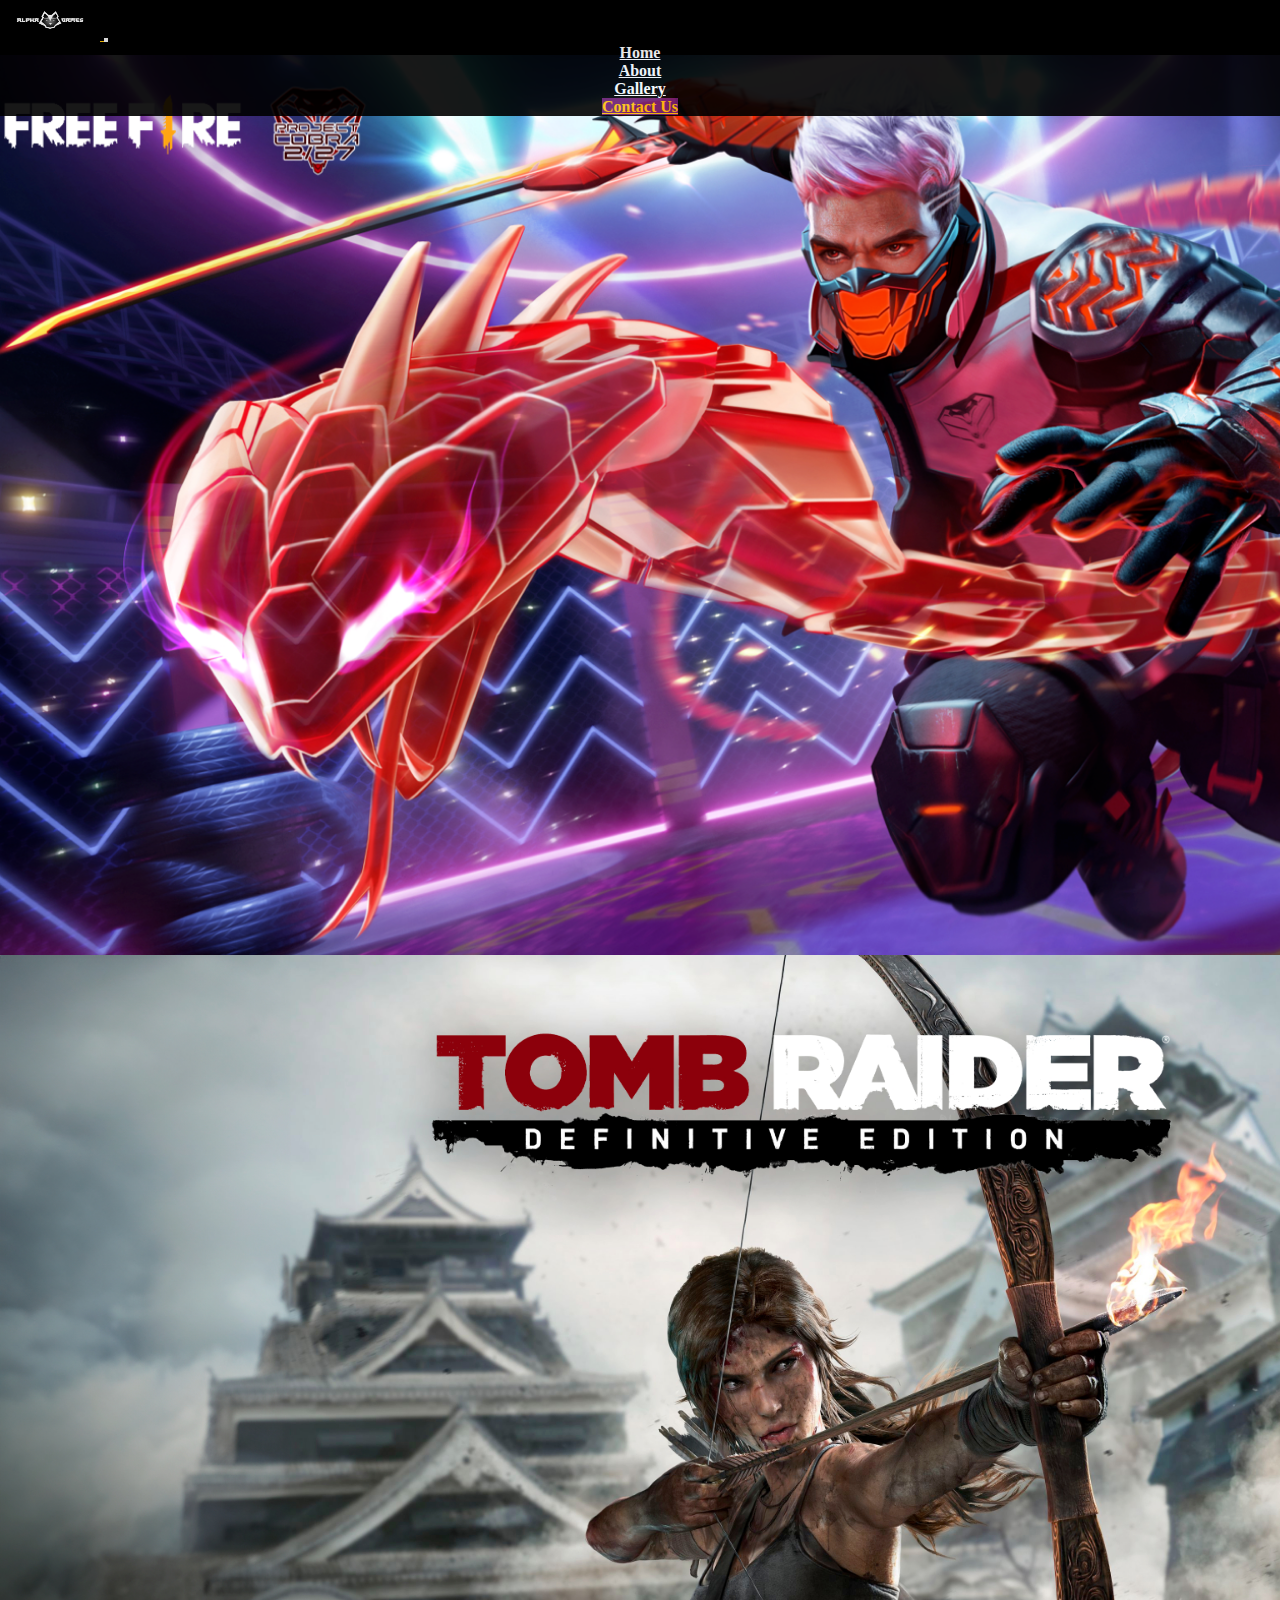
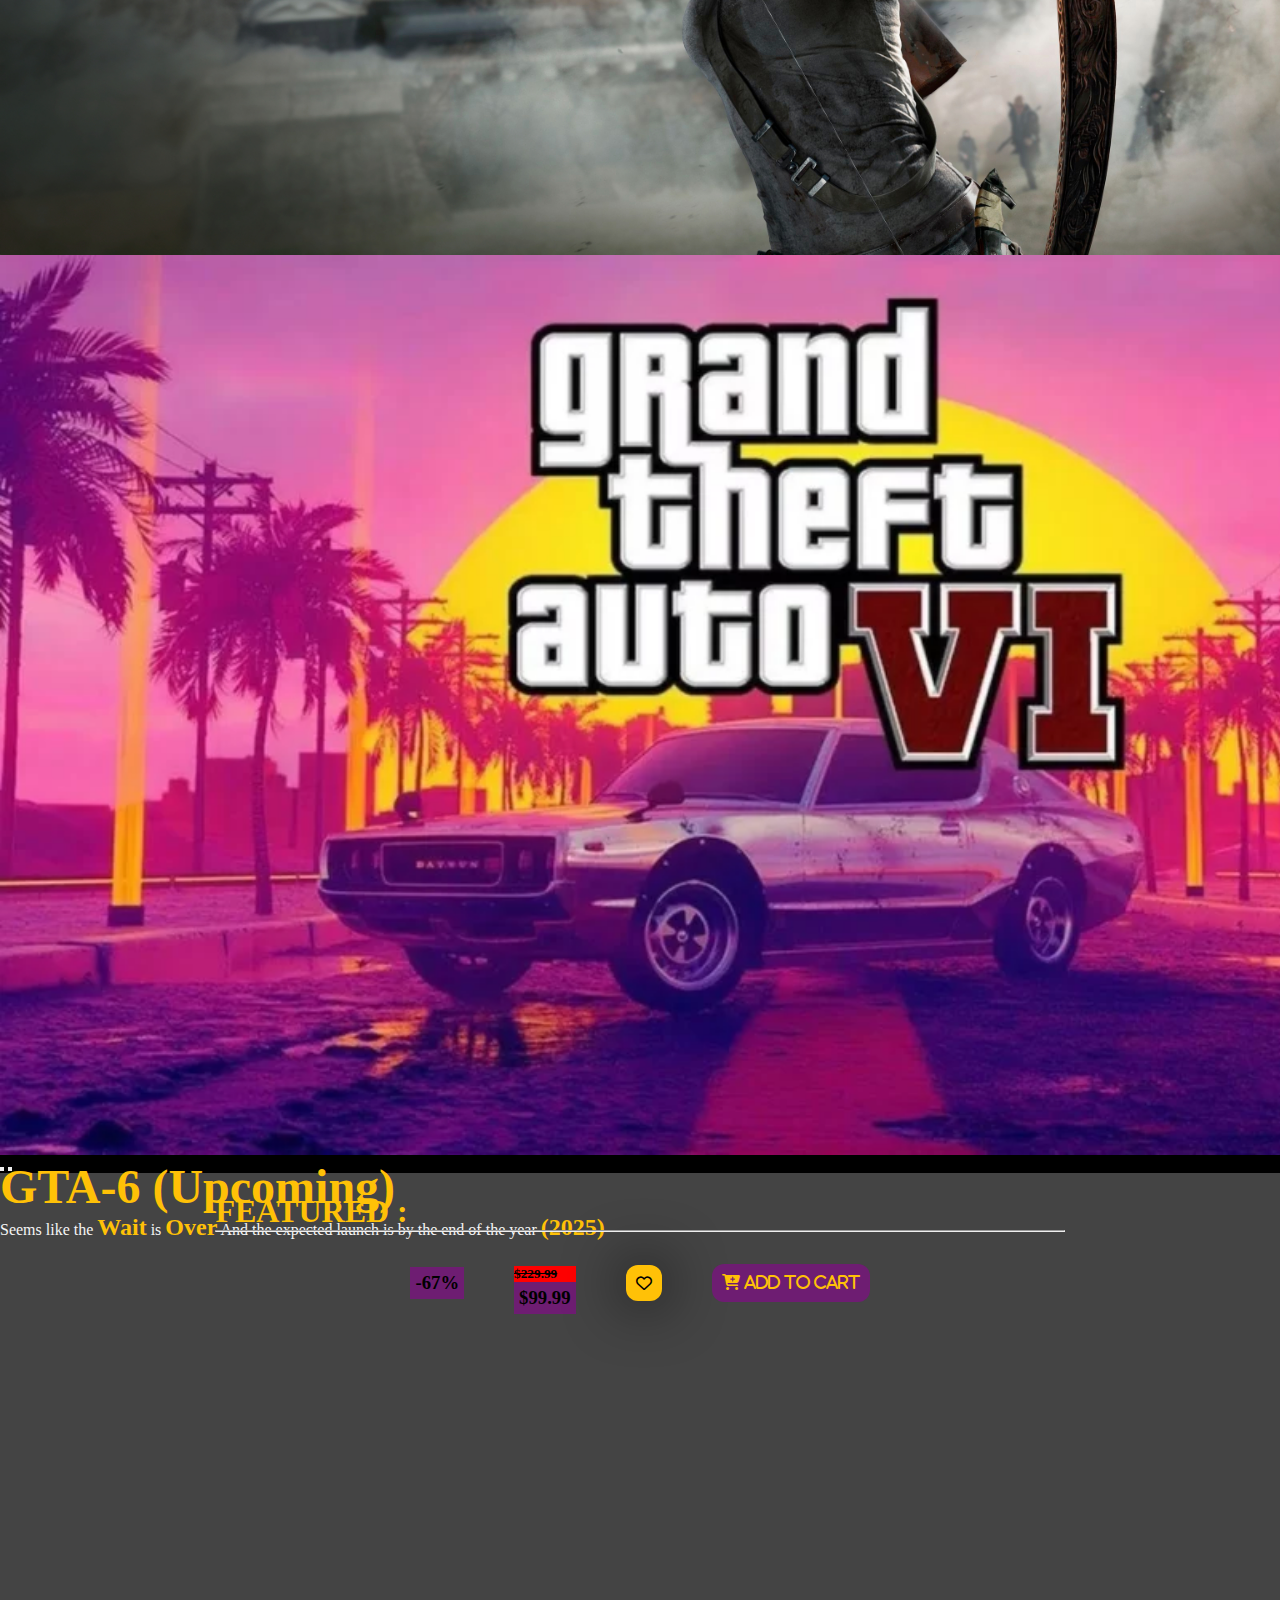
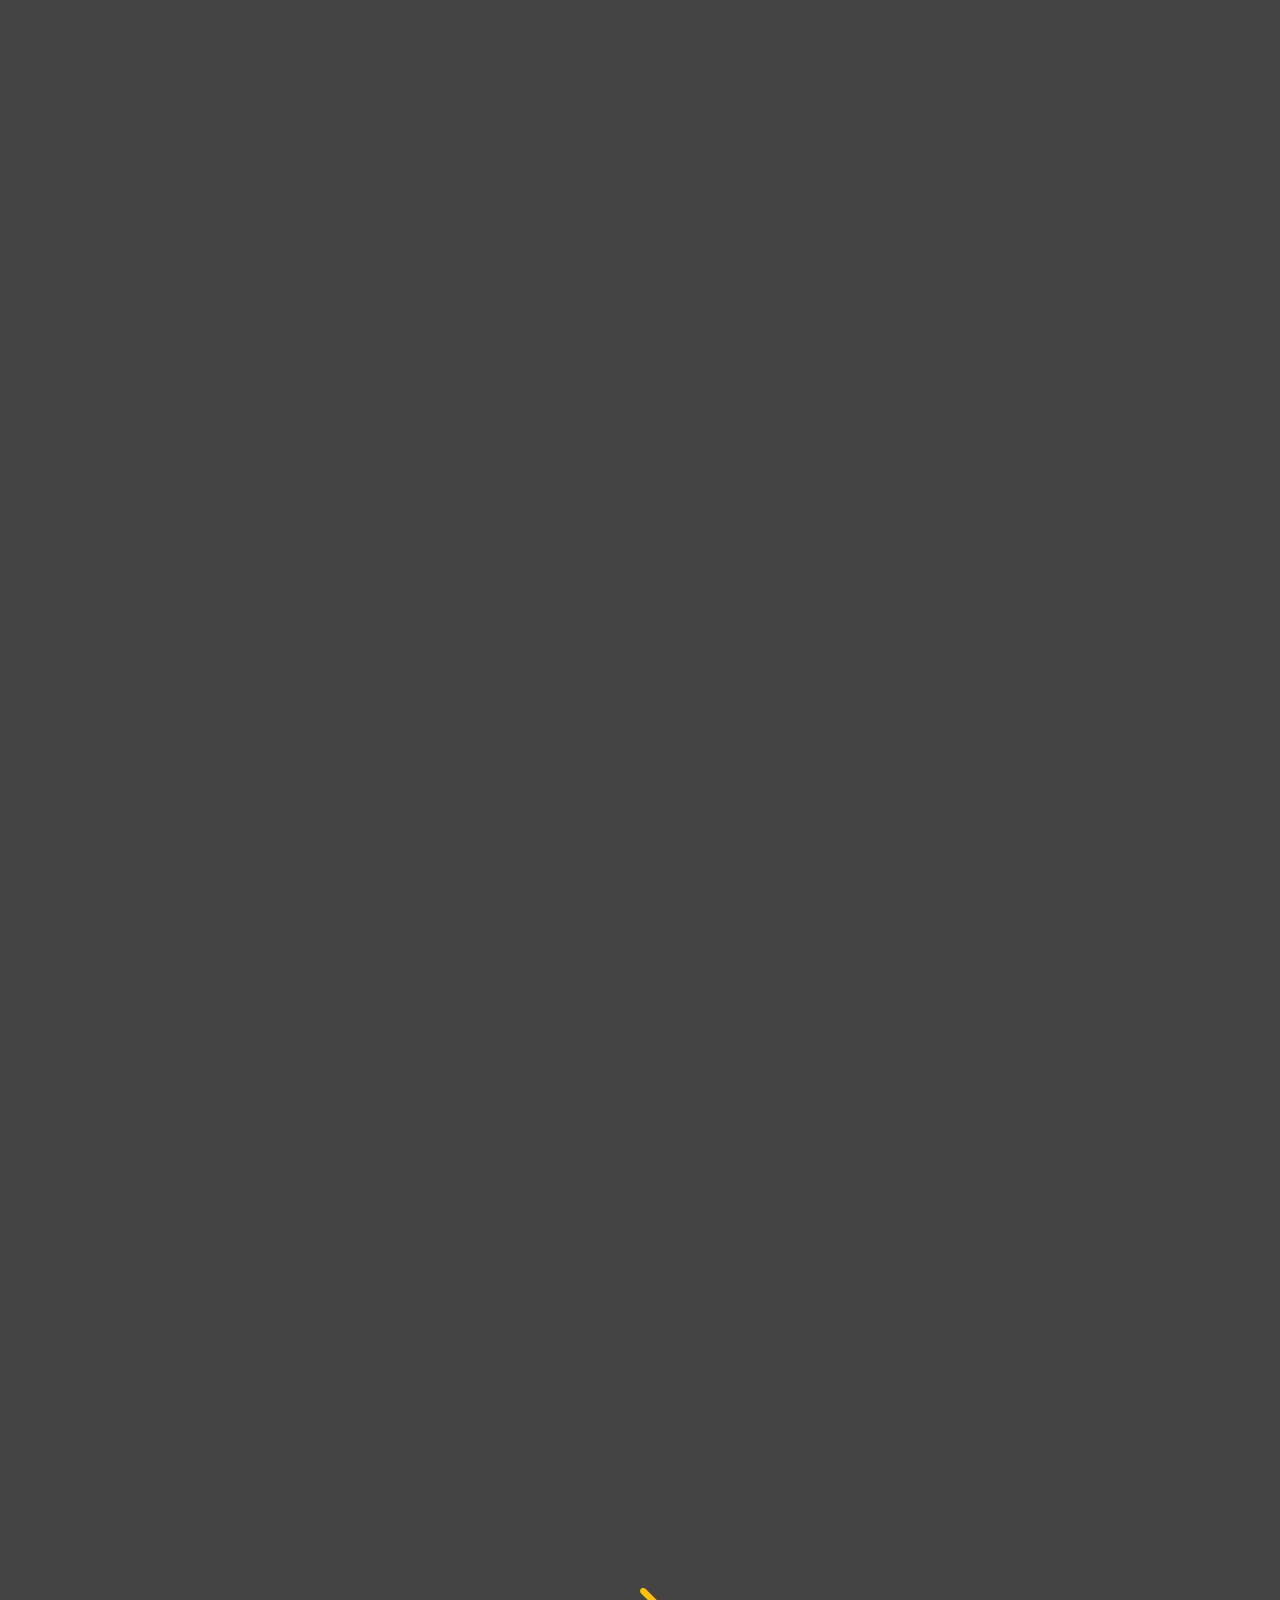
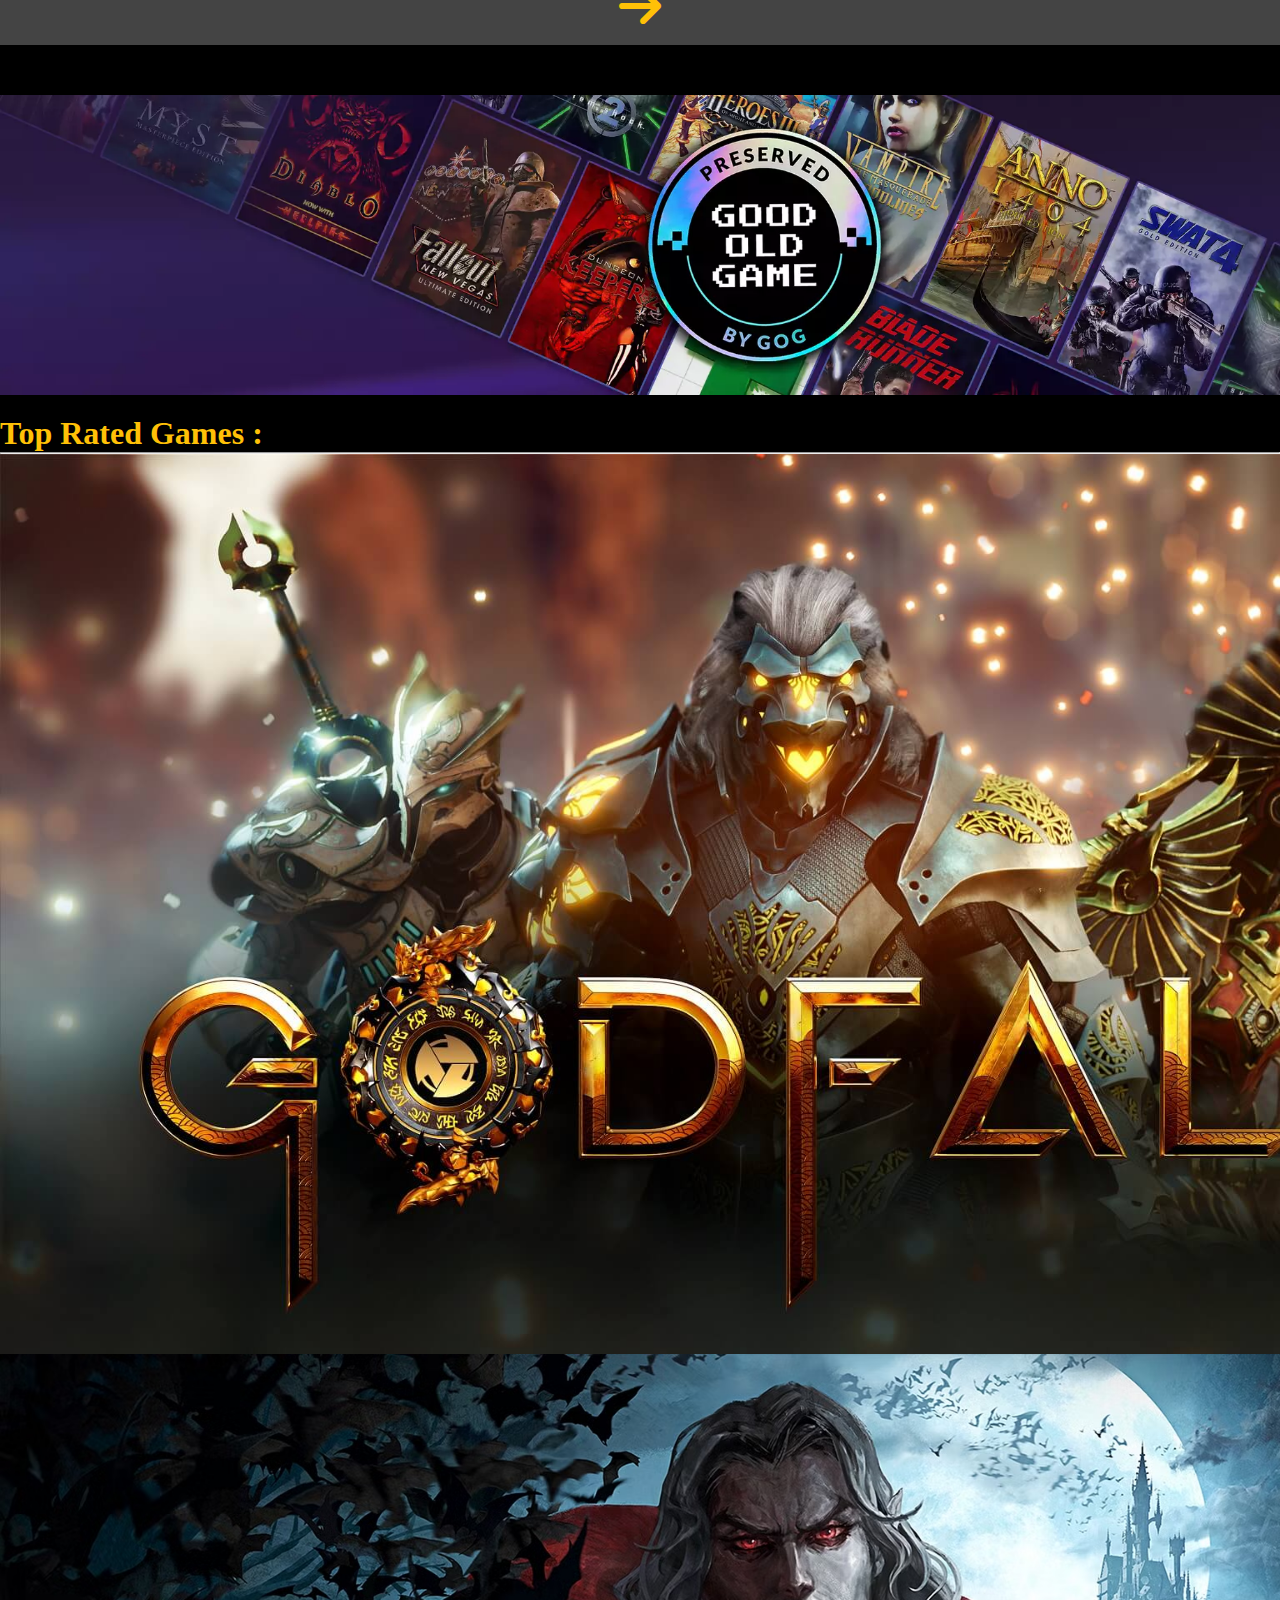
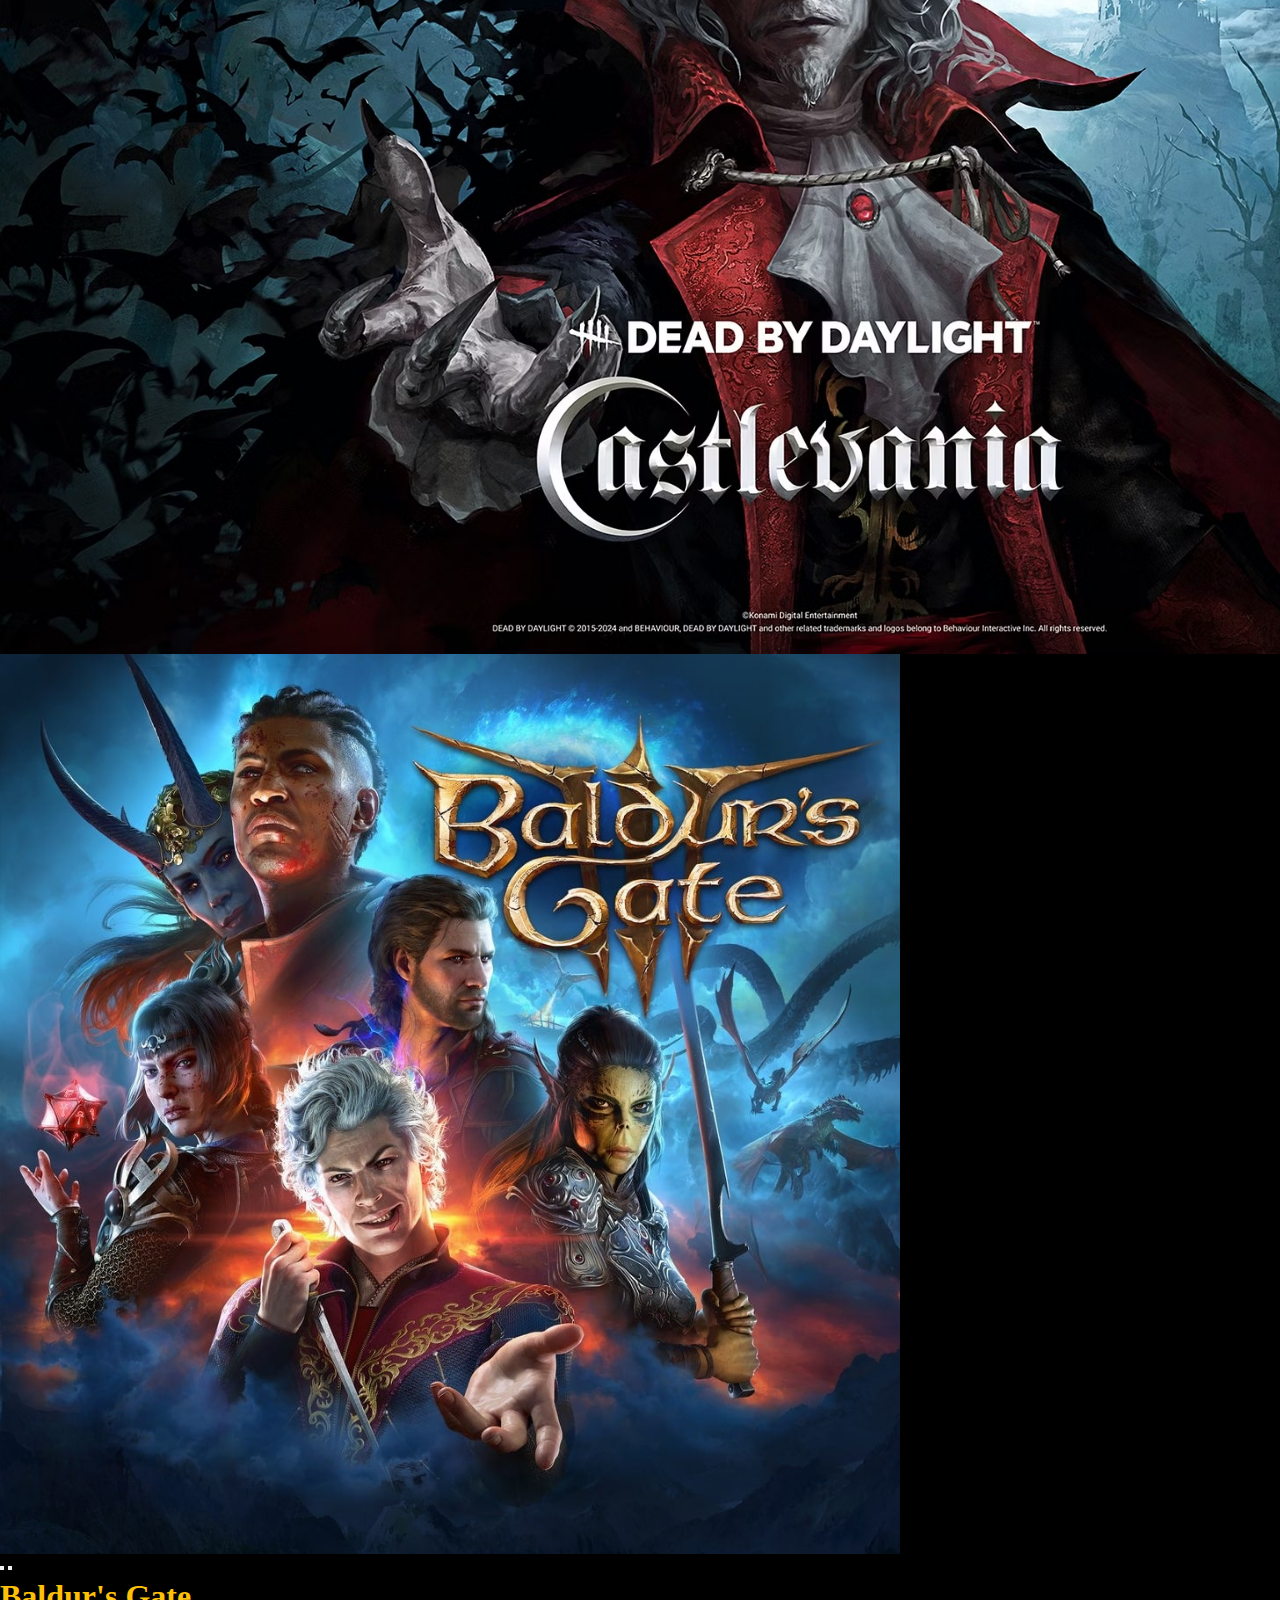
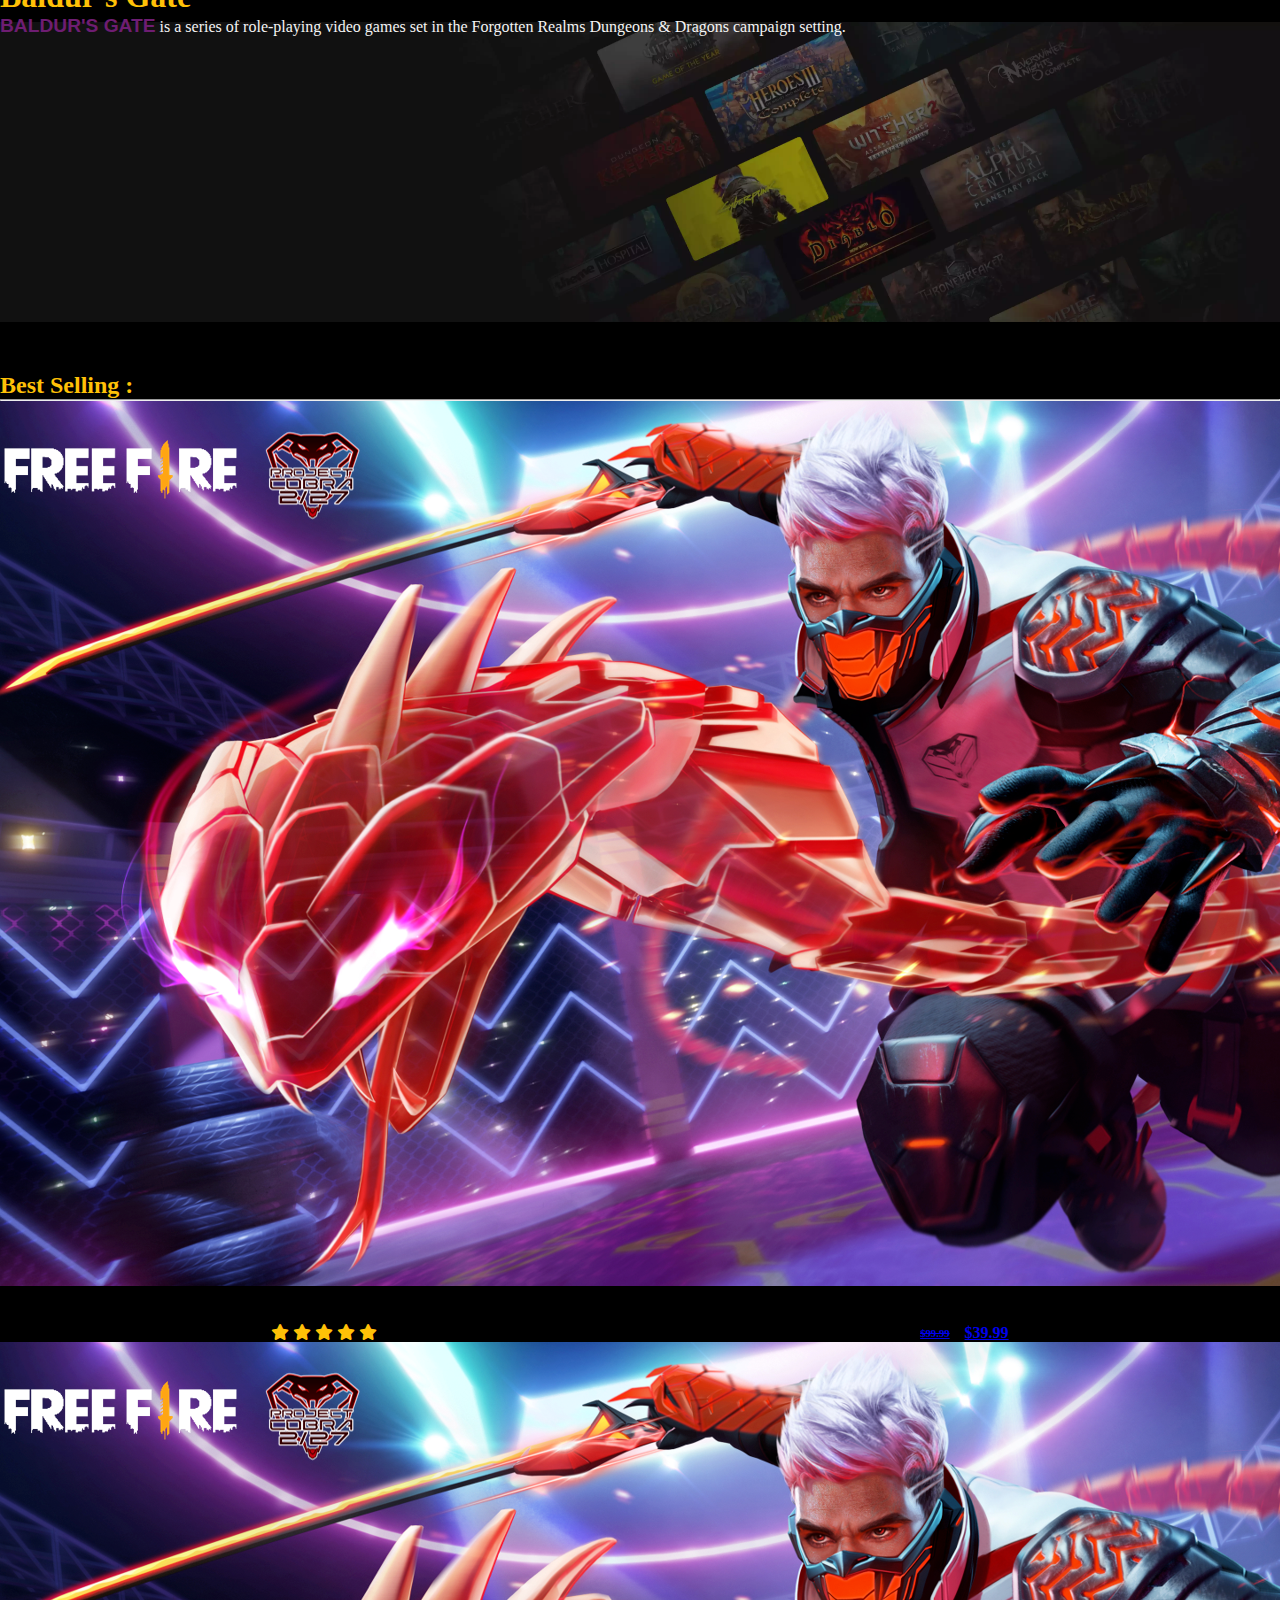
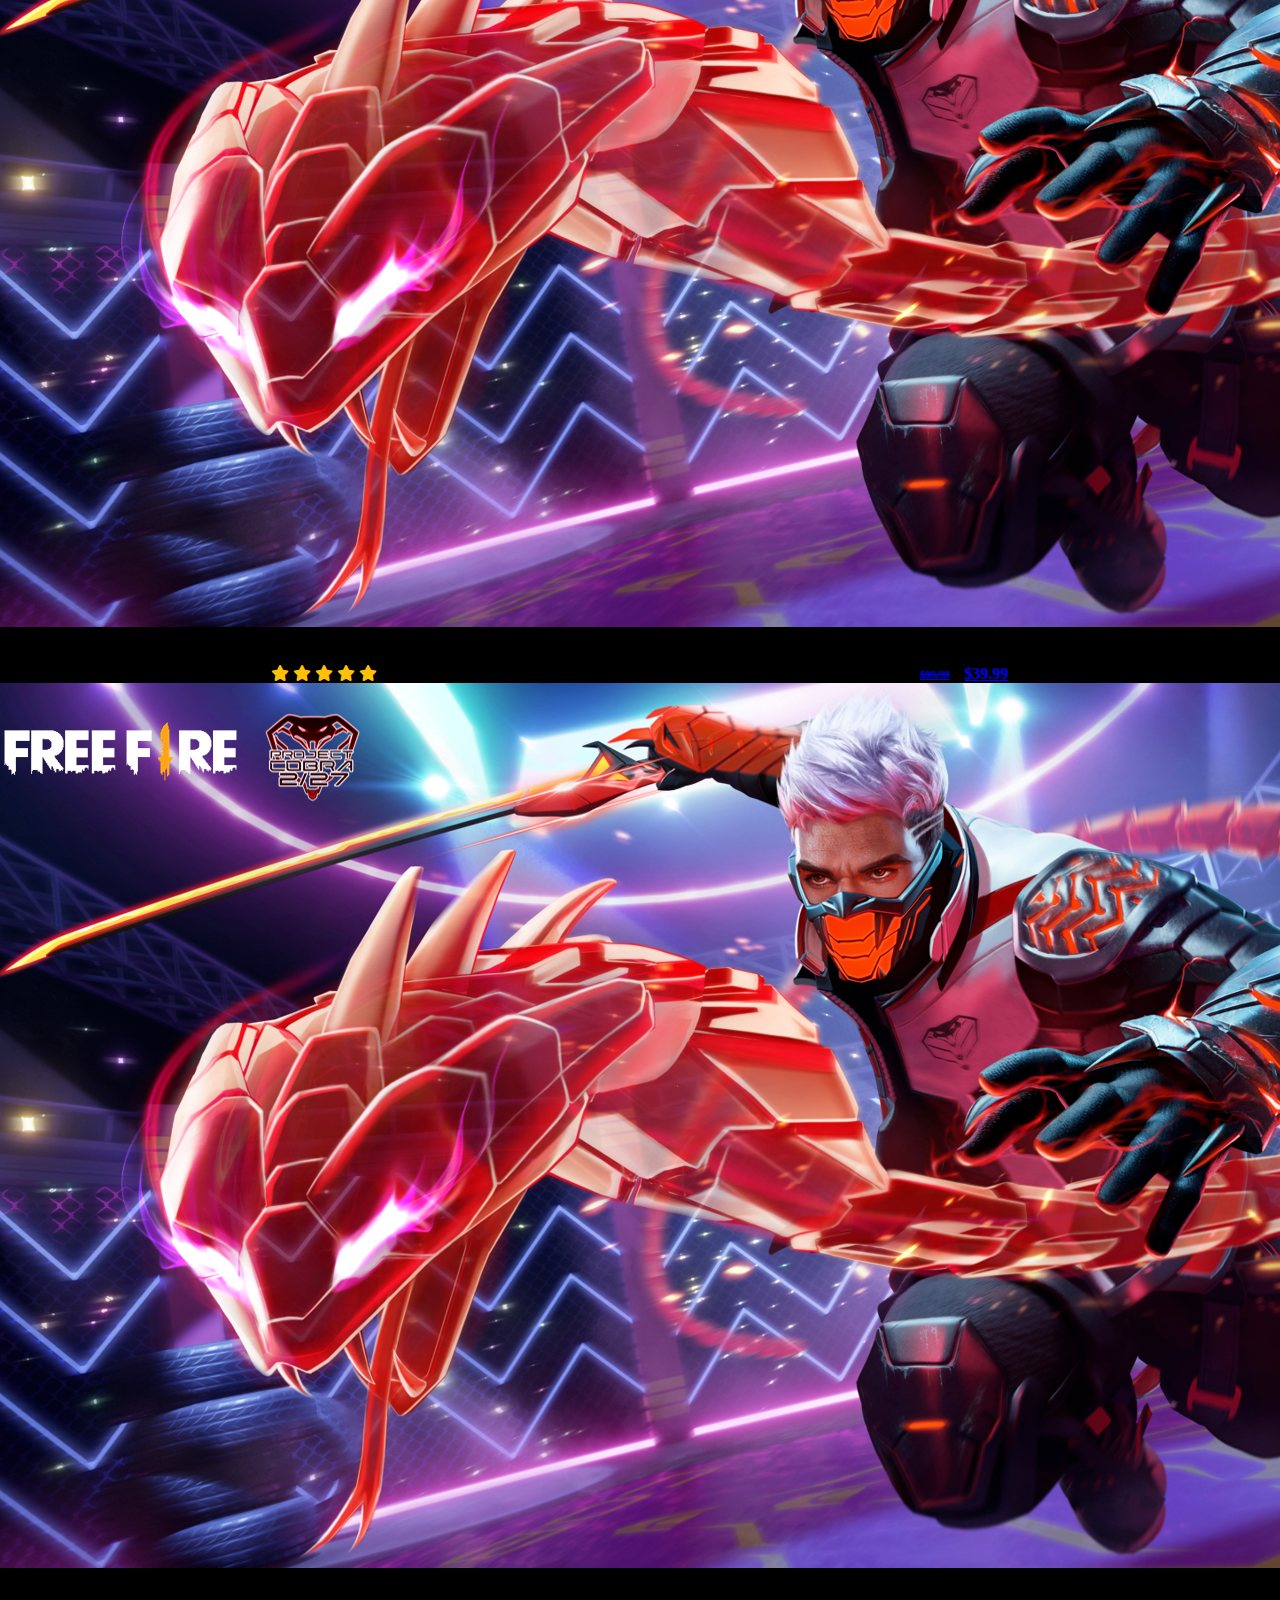
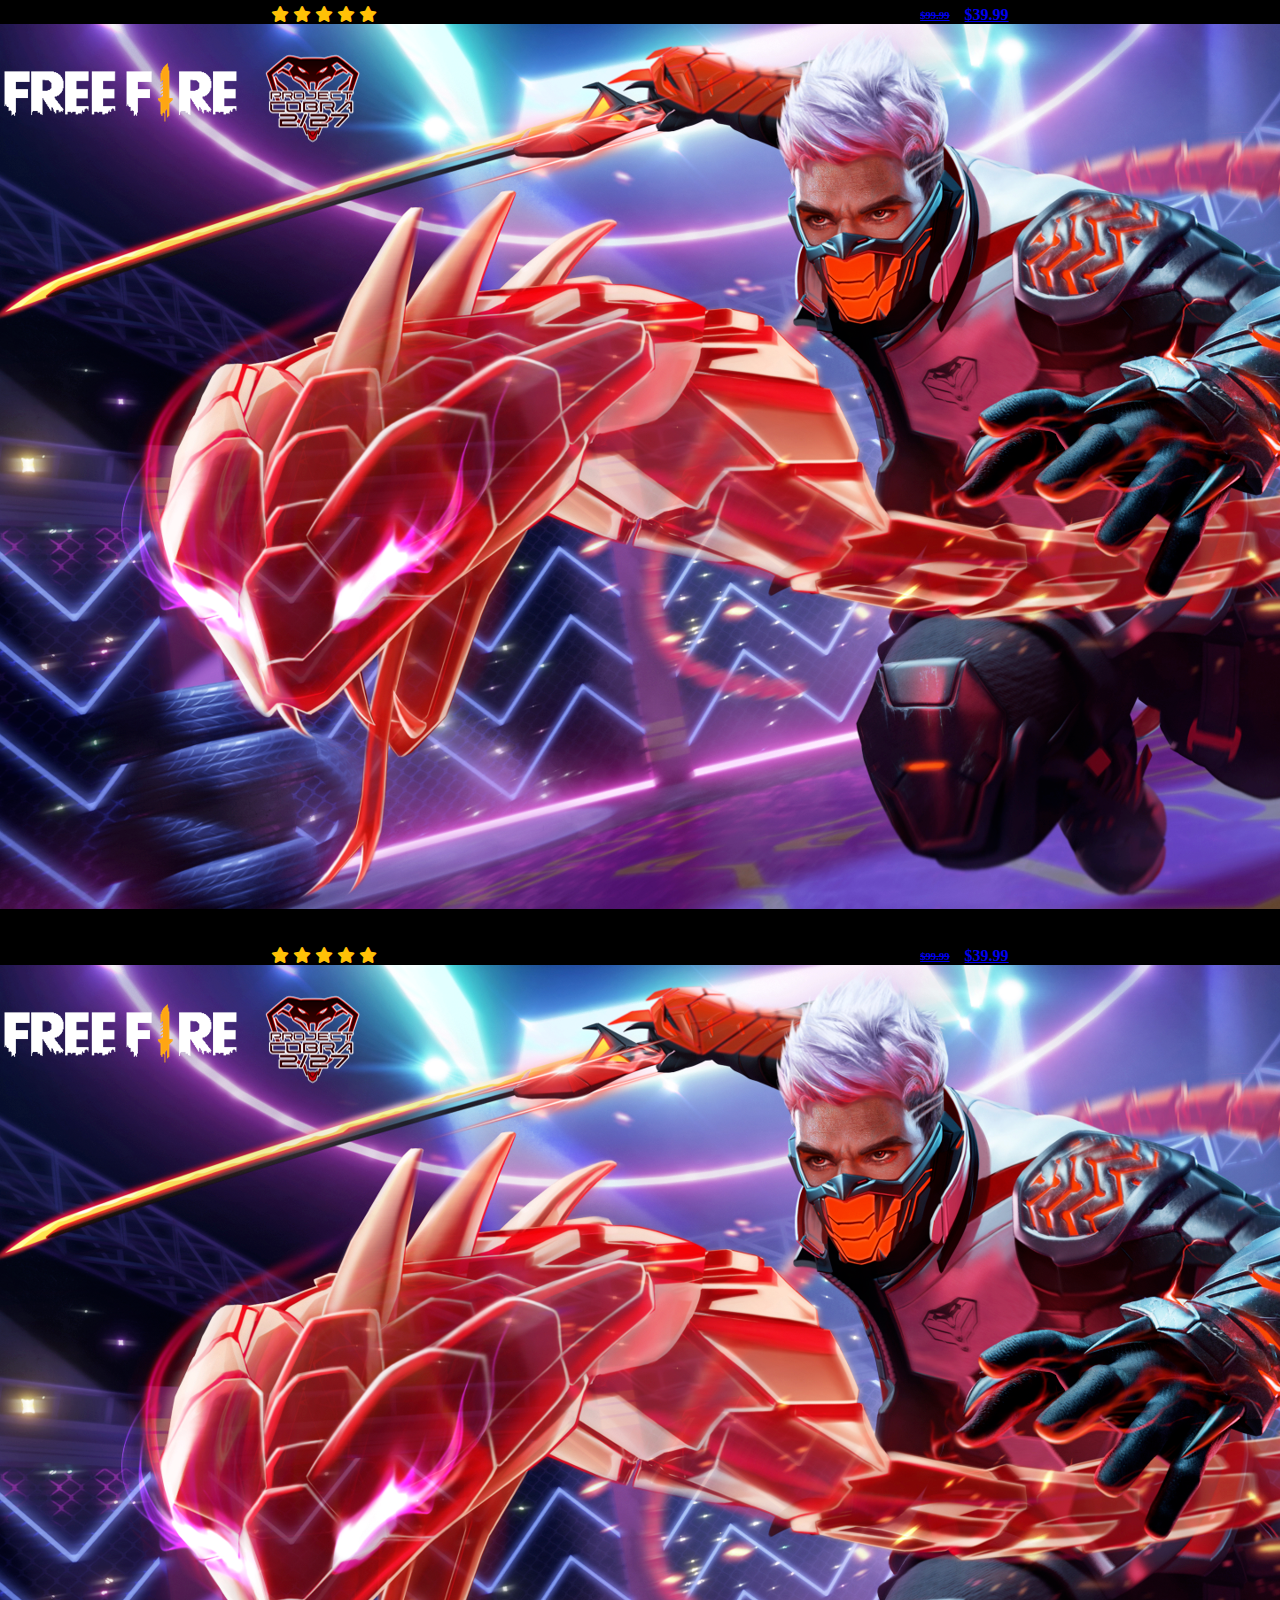
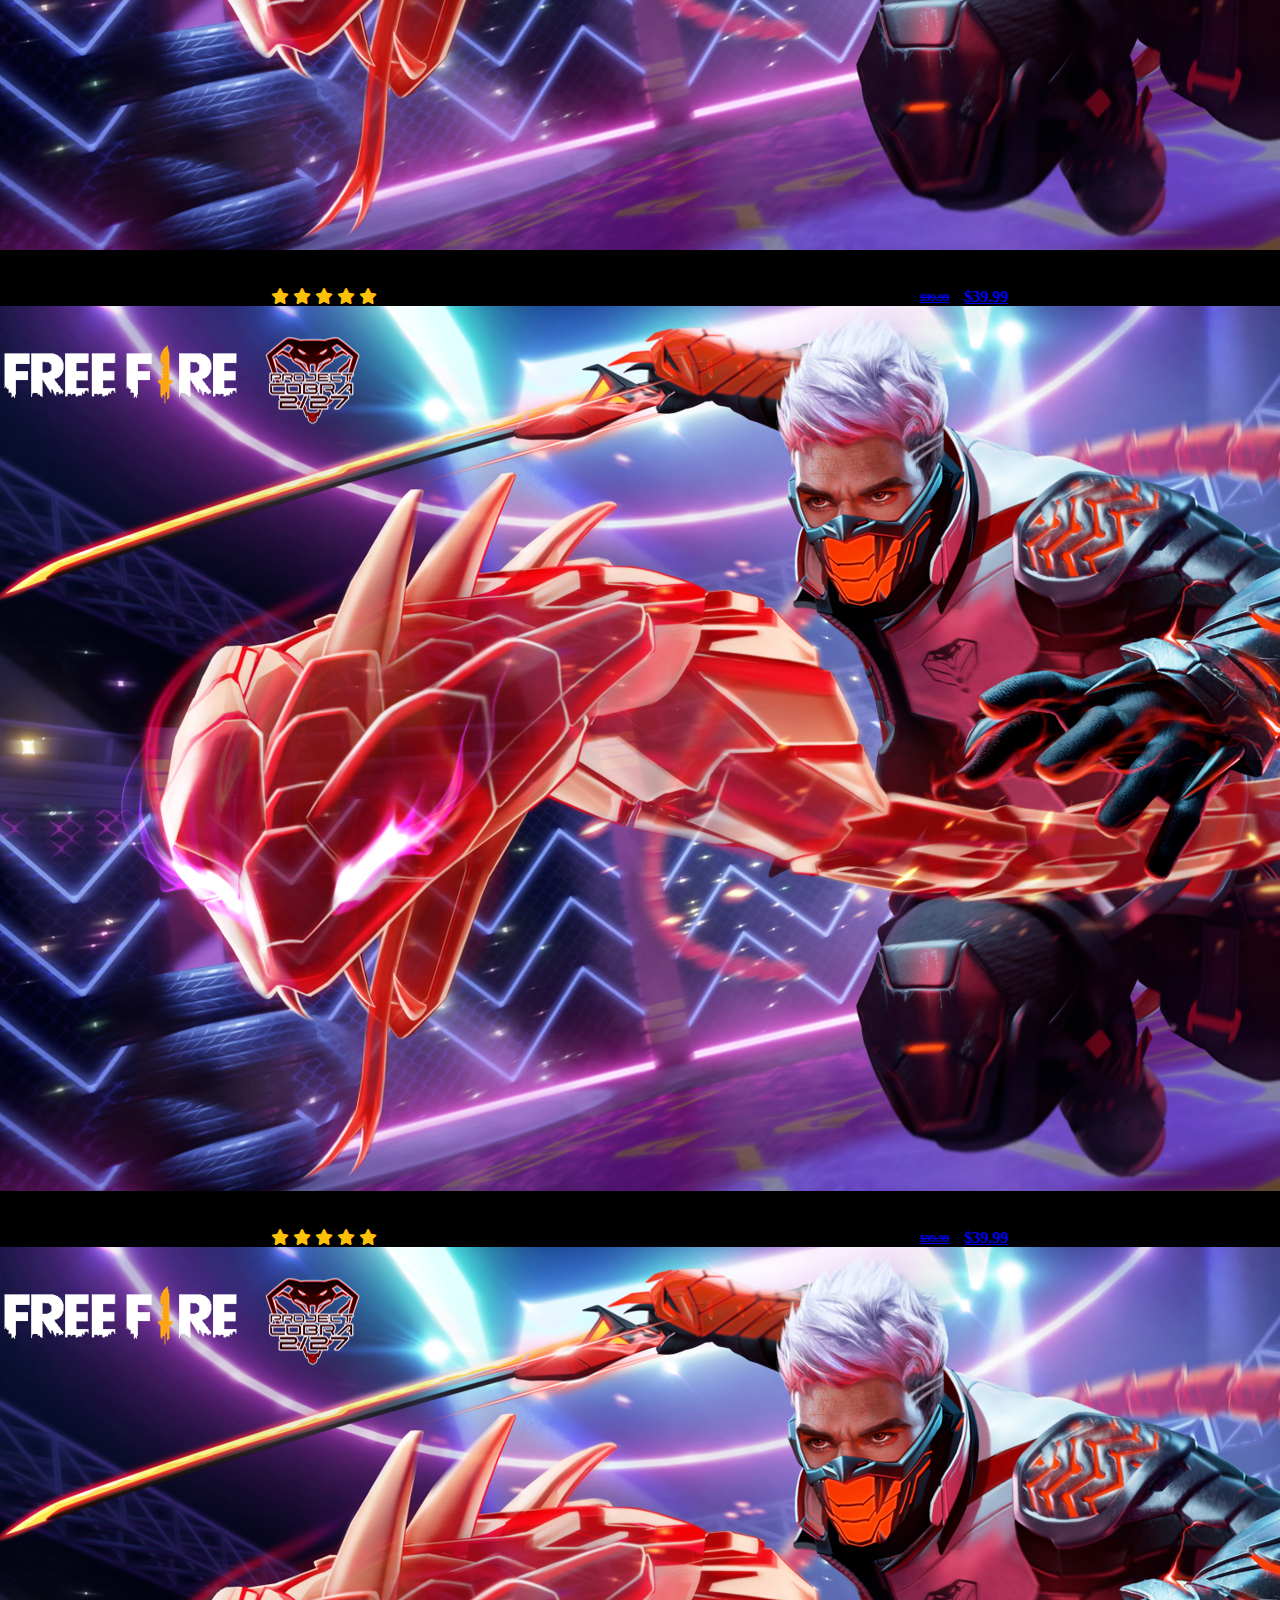
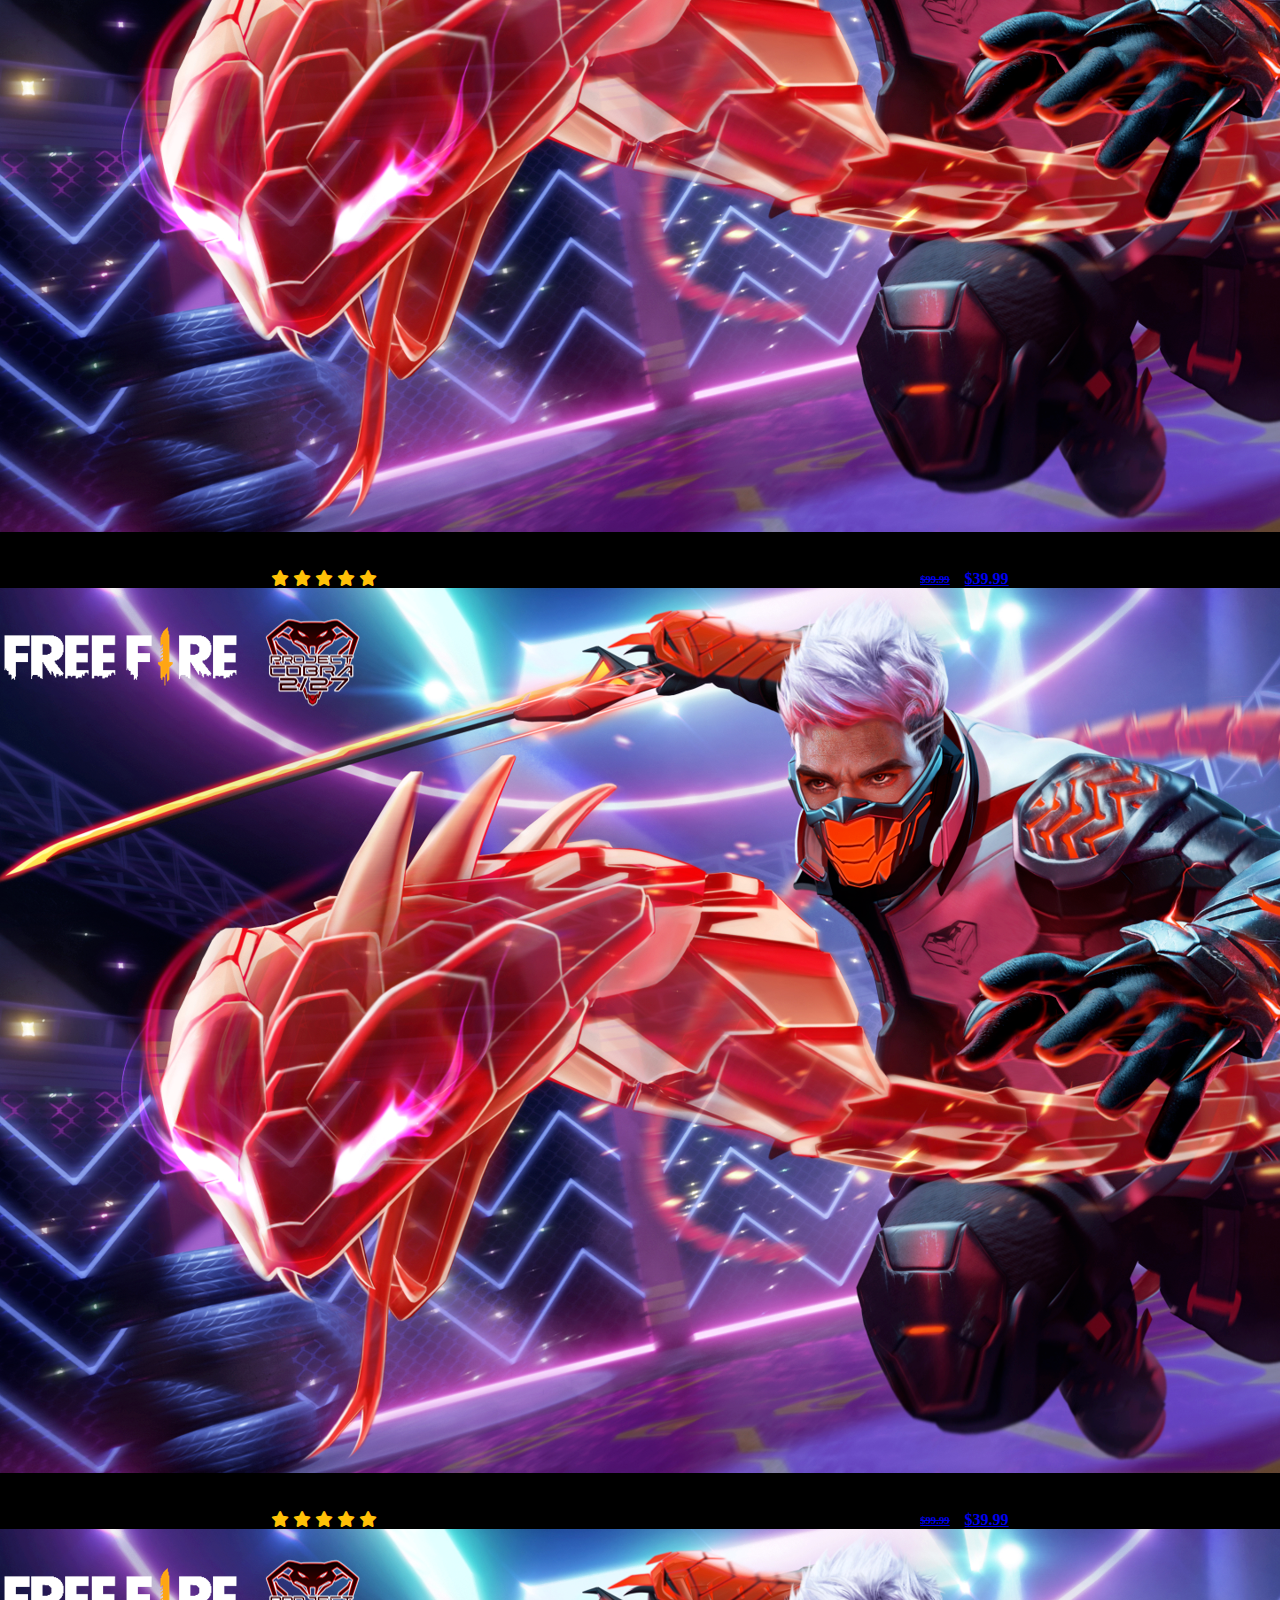
<file: index.html>
<!DOCTYPE html>
<html lang="en">

<head>
  <meta charset="UTF-8" />
  <meta name="viewport" content="width=device-width, initial-scale=1.0" />
  <title>Alpha Games</title>
  <link rel="icon" type="image/png" href="logo.png" />
  <!-- Bootstrap CSS Link -->
  <link href="https://cdn.jsdelivr.net/npm/bootstrap@5.3.5/dist/css/bootstrap.min.css" rel="stylesheet"
    integrity="sha384-SgOJa3DmI69IUzQ2PVdRZhwQ+dy64/BUtbMJw1MZ8t5HZApcHrRKUc4W0kG879m7" crossorigin="anonymous" />
  <link rel="stylesheet" href="https://cdnjs.cloudflare.com/ajax/libs/font-awesome/6.5.0/css/all.min.css" />
  <!-- AOS CSS -->
  <link href="https://unpkg.com/aos@2.3.1/dist/aos.css" rel="stylesheet">
  <link rel="stylesheet" href="style.css"/>
</head>

<body>


  <!-- --------------navbar------------ -->



  <nav class="navbar navbar-expand-lg">
    <div class="container-fluid">
      <!-- Logo -->
      <a class="navbar-brand" href="index.html">
        <img src="logo.png" alt="logo" style="height: 40px" width="100px" />
      </a>
      <!-- Toggler button -->
      <button class="navbar-toggler" type="button" data-bs-toggle="collapse" data-bs-target="#mainNavbar">
        <span class="navbar-toggler-icon"></span>
      </button>

      <!-- Navbar links -->
      <div class="collapse navbar-collapse" id="mainNavbar">
        <ul class="navbar-nav me-auto mb-2 mb-lg-0">
          <li class="nav-item">
            <a class="nav-link" href="index.html">Home</a>
          </li>
          <li class="nav-item">
            <a class="nav-link" href="about.html">About</a>
          </li>
          <li class="nav-item">
            <a class="nav-link" href="gallery.html">Gallery</a>
          </li>
        </ul>

        <a href="contact.html" class="btn">Contact Us</a>
      </div>
    </div>
  </nav>



  <!-- --------------navbar-end------------ -->





  <!-- ------------hero-section-start------------- -->



  <div id="customCarousel" class="carousel slide" data-bs-ride="carousel" data-bs-interval="3000">
    <div class="carousel-inner">
      <!-- Slide 1 -->
      <div class="carousel-item active">
        <img src="1.jpg" class="d-block w-100" alt="Slide 1" />
        <div class="carousel-caption d-block">
          <div class="text">
            <h2>Free Fire - Battle Royale</h2>
            <p>
              An exciting free stlye battle of <strong>50 players</strong> is
              on the <b>Rock</b>
            </p>
          </div>
          <div class="details">
            <h3>-100%</h3>
            <div class="price-">
              <h5 id="line">$19.99</h5>
              <h3>FREE</h3>
            </div>
            <i class="fa-regular fa-heart"></i>
            <div class="cart">
              <i class="fa-solid fa-cart-plus"> Add to cart</i>
            </div>
          </div>
        </div>
      </div>

      <!-- Slide 2 -->
      <div class="carousel-item">
        <img src="2.jpg" class="d-block w-100" alt="Slide 2" />
        <div class="carousel-caption d-block">
          <div class="text">
            <h2>Tomb raider - (2016)</h2>
            <p>An <strong>Un-Imaginary</strong> journey of lara in woods</p>
          </div>
          <div class="details">
            <h3>-60%</h3>
            <div class="price-">
              <h5 id="line">$66.99</h5>
              <h3>$23.99</h3>
            </div>
            <i class="fa-regular fa-heart"></i>
            <div class="cart">
              <i class="fa-solid fa-cart-plus"> Add to cart</i>
            </div>
          </div>
        </div>
      </div>

      <!-- Slide 3 -->
      <div class="carousel-item">
        <img src="3.jpg" class="d-block w-100" alt="Slide 3" />
        <div class="carousel-caption d-block">
          <div class="text">
            <h2>GTA-6 (Upcoming)</h2>
            <p>
              Seems like the <strong>Wait</strong> is <b>Over</b> And the
              expected launch is by the end of the year
              <strong>(2025)</strong>
            </p>
          </div>

          <div class="details">
            <h3>-67%</h3>
            <div class="price-">
              <h5 id="line">$229.99</h5>
              <h3>$99.99</h3>
            </div>
            <i class="fa-regular fa-heart"></i>
            <div class="cart">
              <i class="fa-solid fa-cart-plus"> Add to cart</i>
            </div>
          </div>
        </div>
      </div>
    </div>

    <!-- Carousel Controls -->


    <button class="carousel-control-prev" type="button" data-bs-target="#customCarousel" data-bs-slide="prev">
      <span class="carousel-control-prev-icon"></span>
    </button>
    <button class="carousel-control-next" type="button" data-bs-target="#customCarousel" data-bs-slide="next">
      <span class="carousel-control-next-icon"></span>
    </button>
  </div>


  <!-- ------------hero-section-end------------- -->




  <!-- ------------------featured-section-start------------- -->

  <section id="featured">
    <div class="container">
      <h2>FEATURED :</h2>
      <hr />
      <div class="row">
        <div id="left" class="col-sm-12 col-md-6 col-lg-4 cards data-aos=" data-aos="fade-left">
          <div class="card" style="width: 100%">
            <img src="game1.jpg" class="card-img-top" alt="..." />
            <div class="card-body">
              <h5 class="card-title">Tomb Raider (2016)</h5>
              <p class="card-text">
                <span>TOMB RAIDER</span> raises the bar set by Lara's adventure story, strong villains, gorgeous vistas,
                and smart puzzles.
              </p>
              <div class="btn-star">
                <div class="stars">
                  <i class="fa-solid fa-star"></i>
                  <i class="fa-solid fa-star"></i>
                  <i class="fa-solid fa-star"></i>
                  <i class="fa-solid fa-star"></i>
                  <i class="fa-solid fa-star"></i>
                </div>
                <a href="#" class="btn btn-primary">
                  <h6 style="text-decoration: line-through;">$66.99</h6>$23.99
                </a>
              </div>
            </div>
          </div>
        </div>
        <div id="left" class="col-sm-12 col-md-6 col-lg-4 cards" data-aos="fade-left" data-aos-duration="2000">
          <div class="card" style="width: 100%">
            <img src="game2.jpg" class="card-img-top" alt="..." />
            <div class="card-body">
              <h5 class="card-title">Battle-Field 3</h5>
              <p class="card-text">
                <span>BATTLEFIELD 3</span> - players step into the role and experience heart-pounding single player
                missions and competitive multiplayer
              </p>
              <div class="btn-star">
                <div class="stars">
                  <i class="fa-solid fa-star"></i>
                  <i class="fa-solid fa-star"></i>
                  <i class="fa-solid fa-star"></i>
                  <i class="fa-solid fa-star"></i>
                  <i class="fa-solid fa-star"></i>
                </div>
                <a href="#" class="btn btn-primary">
                  <h6 style="text-decoration: line-through;">$132.99</h6>$76.99
                </a>
              </div>
            </div>
          </div>
        </div>
        <div id="left" class="col-sm-12 col-md-6 col-lg-4 cards" data-aos="fade-left" data-aos-duration="3000">
          <div class="card" style="width: 100%">
            <img src="game3.jpg" class="card-img-top" alt="..." />
            <div class="card-body">
              <h5 class="card-title">Prey</h5>
              <p class="card-text">
                <span>PREY</span> is a first-person sci-fi action game from Arkane Studios, the award-winning creators
                of the Dishonored franchise.
              </p>
              <div class="btn-star">
                <div class="stars">
                  <i class="fa-solid fa-star"></i>
                  <i class="fa-solid fa-star"></i>
                  <i class="fa-solid fa-star"></i>
                  <i class="fa-solid fa-star"></i>
                  <i class="fa-solid fa-star"></i>
                </div>
                <a href="#" class="btn btn-primary">
                  <h6 style="text-decoration: line-through;">$109.99</h6>$49.99
                </a>
              </div>
            </div>
          </div>
        </div>
        <div id="right" class="col-sm-12 col-md-6 col-lg-4 cards" data-aos="fade-right">
          <div class="card" style="width: 100%">
            <img src="game4.webp" class="card-img-top" alt="..." />
            <div class="card-body">
              <h5 class="card-title">Pubg-Mobile</h5>
              <p class="card-text">
                <span>PUBG MOBILE</span> is the original battle royale game on mobile and one of the best mobile
                shooting games.
              </p>
              <div class="btn-star">
                <div class="stars">
                  <i class="fa-solid fa-star"></i>
                  <i class="fa-solid fa-star"></i>
                  <i class="fa-solid fa-star"></i>
                  <i class="fa-solid fa-star"></i>
                  <i class="fa-solid fa-star"></i>
                </div>
                <a href="#" class="btn btn-primary">
                  <h6 style="text-decoration: line-through;">$122.99</h6>$92.99
                </a>
              </div>
            </div>
          </div>
        </div>
        <div id="right" class="col-sm-12 col-md-6 col-lg-4 cards" data-aos="fade-right" data-aos-duration="2000">
          <div class="card" style="width: 100%">
            <img src="game5.jpg" class="card-img-top" alt="..." />
            <div class="card-body">
              <h5 class="card-title">Split Fiction</h5>
              <p class="card-text">
                <span>SLPIT FICTION</span> is an adventure. Mio and Zoe don't get along at first, but soon enough they
                become each other's only hopes.
              </p>
              <div class="btn-star">
                <div class="stars">
                  <i class="fa-solid fa-star"></i>
                  <i class="fa-solid fa-star"></i>
                  <i class="fa-solid fa-star"></i>
                  <i class="fa-solid fa-star"></i>
                  <i class="fa-solid fa-star"></i>
                </div>
                <a href="#" class="btn btn-primary">
                  <h6 style="text-decoration: line-through;">$99.99</h6>$65.99
                </a>
              </div>
            </div>
          </div>
        </div>
        <div id="right" class="col-sm-12 col-md-6 col-lg-4 cards" data-aos="fade-right" data-aos-duration="3000">
          <div class="card" style="width: 100%">
            <img src="game6.jpg" class="card-img-top" alt="..." />
            <div class="card-body">
              <h5 class="card-title">Star Wars OUTLAWS</h5>
              <p class="card-text">
                <span>STAR WARS OUTLAWS</span> is effectively a kind of gateway open world game, pitched more broadly at
                the young adult crowd.
              </p>
              <div class="btn-star">
                <div class="stars">
                  <i class="fa-solid fa-star"></i>
                  <i class="fa-solid fa-star"></i>
                  <i class="fa-solid fa-star"></i>
                  <i class="fa-solid fa-star"></i>
                  <i class="fa-solid fa-star"></i>
                </div>
                <a href="#" class="btn btn-primary">
                  <h6 style="text-decoration: line-through;">$99.99</h6>$39.99
                </a>
              </div>
            </div>
          </div>
        </div>
      </div>
      <div class="more"><a id="more" href=""><i class="fa-solid fa-arrow-right"></i></a>
      </div>
    </div>
  </section>


  <!-- ----------------featured-section-end------------- -->



  <section id="old">
    <div class="container" data-aos="fade-left">
      <div class="text">
        <h2>Old Games</h2>
        <p>Alpha games is the place to build and play your collection of Good Old Games and modern hits. With our
          gamer-first approach and respecting your need for ownership, we're here to make games last forever.</p>
      </div>
      <a target="_blank" href="gallery.html"><button class="btn btn-danger">Wanna Play <i
            class="fa-solid fa-arrow-right"></i></button>
      </a>
    </div>
  </section>

  <section id="slider-gallery">
    <div class="container">
      <h2>Top Rated Games :</h2>
      <hr>



      <!-- Image Gallery Slider -->
      <div id="gallerySlider" class="carousel slide" data-bs-ride="carousel" data-bs-interval="2000">
        <div class="carousel-inner">
          <div class="carousel-item active">
            <img src="fall.jpg" class="d-block w-100" alt="..." />
            <div class="carousel-caption d-block">
              <div class="text">
                <h2>GodFall</h2>
                <p>
                  <span>GODFALL</span>Adventure through stunning vistas and challenge unique enemies in the Earth
                </p>
              </div>
            </div>
          </div>
          <div class="carousel-item">
            <img src="castlivannia.jpg" class="d-block w-100" alt="..." />
            <div class="carousel-caption d-block">
              <div class="text">
                <h2>Castlivania</h2>
                <p>
                  <span>CASTLIVANIA</span> known in Japan as Akumajō Dracula, is a gothic horror action-adventure video
                  game.
                </p>
              </div>
            </div>
          </div>
          <div class="carousel-item">
            <img src="gate.jpg" class="d-block w-100" alt="..." />
            <div class="carousel-caption d-block">
              <div class="text">
                <h2>Baldur's Gate</h2>
                <p>
                  <span>BALDUR'S GATE</span> is a series of role-playing video games set in the Forgotten Realms
                  Dungeons & Dragons campaign setting.
                </p>
              </div>
            </div>
          </div>
          <!-- Add more images as needed -->
        </div>

        <!-- Prev/Next controls -->
        <button class="carousel-control-prev" type="button" data-bs-target="#gallerySlider" data-bs-slide="prev">
          <span class="carousel-control-prev-icon"></span>
        </button>
        <button class="carousel-control-next" type="button" data-bs-target="#gallerySlider" data-bs-slide="next">
          <span class="carousel-control-next-icon"></span>
        </button>
      </div>
    </div>


  </section>


  <section id="contact">
    <div class="container" data-aos="fade-right">
      <div class="text">
        <h1>See any ISSUE ?</h1>
        <p>Our team is dedicated to efficiently handling all types of issues—whether it's a technical bug, Game
          purchase, or a client concern. We prioritize timely responses, in-depth analysis, and quick resolutions to
          ensure smooth operations.</p>
      </div>
      <a href="contact.html"><button class="btn btn-danger">Contact Us <i
            class="fa-solid fa-arrow-right"></i></button></a>
    </div>
  </section>


<section id="catalog">
  <div class="container">
    <h2>Best Selling :</h2>
    <hr>
    <div class="row">


<div class="col-sm-12 col-md-6 col-lg-6 mb-5">
    <div class="card">
        <img src="/1.jpg" class="card-img-top" alt="...">
        <div class="card-body">
          <h5 class="card-title">Free Fire</h5>
          <p class="card-text">Some quick example text to build on the card title and make up the bulk of the card's content.</p>
          <div class="btn-star">
            <div class="stars">
              <i class="fa-solid fa-star"></i>
              <i class="fa-solid fa-star"></i>
              <i class="fa-solid fa-star"></i>
              <i class="fa-solid fa-star"></i>
              <i class="fa-solid fa-star"></i>
            </div>
            <div class="price">
                <a href="#" class="btn btn-primary">
                    <h6 style="text-decoration: line-through;"><span>$99.99</span></h6>$39.99
                  </a>
            </div>

          </div>                        </div>
      </div>
</div>
<div class="col-sm-12 col-md-6 col-lg-6 mb-5">
    <div class="card">
        <img src="/1.jpg" class="card-img-top" alt="...">
        <div class="card-body">
          <h5 class="card-title">Free Fire</h5>
          <p class="card-text">Some quick example text to build on the card title and make up the bulk of the card's content.</p>
          <div class="btn-star">
            <div class="stars">
              <i class="fa-solid fa-star"></i>
              <i class="fa-solid fa-star"></i>
              <i class="fa-solid fa-star"></i>
              <i class="fa-solid fa-star"></i>
              <i class="fa-solid fa-star"></i>
            </div>
            <div class="price">
                <a href="#" class="btn btn-primary">
                    <h6 style="text-decoration: line-through;"><span>$99.99</span></h6>$39.99
                  </a>
            </div>

          </div>                        </div>
      </div>
</div>
<div class="col-sm-12 col-md-6 col-lg-6 mb-5">
    <div class="card">
        <img src="/1.jpg" class="card-img-top" alt="...">
        <div class="card-body">
          <h5 class="card-title">Free Fire</h5>
          <p class="card-text">Some quick example text to build on the card title and make up the bulk of the card's content.</p>
          <div class="btn-star">
            <div class="stars">
              <i class="fa-solid fa-star"></i>
              <i class="fa-solid fa-star"></i>
              <i class="fa-solid fa-star"></i>
              <i class="fa-solid fa-star"></i>
              <i class="fa-solid fa-star"></i>
            </div>
            <div class="price">
                <a href="#" class="btn btn-primary">
                    <h6 style="text-decoration: line-through;"><span>$99.99</span></h6>$39.99
                  </a>
            </div>

          </div>                        </div>
      </div>
</div>
<div class="col-sm-12 col-md-6 col-lg-6 mb-5">
    <div class="card">
        <img src="/1.jpg" class="card-img-top" alt="...">
        <div class="card-body">
          <h5 class="card-title">Free Fire</h5>
          <p class="card-text">Some quick example text to build on the card title and make up the bulk of the card's content.</p>
          <div class="btn-star">
            <div class="stars">
              <i class="fa-solid fa-star"></i>
              <i class="fa-solid fa-star"></i>
              <i class="fa-solid fa-star"></i>
              <i class="fa-solid fa-star"></i>
              <i class="fa-solid fa-star"></i>
            </div>
            <div class="price">
                <a href="#" class="btn btn-primary">
                    <h6 style="text-decoration: line-through;"><span>$99.99</span></h6>$39.99
                  </a>
            </div>

          </div>                        </div>
      </div>
</div>
<div class="col-sm-12 col-md-6 col-lg-6 mb-5">
    <div class="card">
        <img src="/1.jpg" class="card-img-top" alt="...">
        <div class="card-body">
          <h5 class="card-title">Free Fire</h5>
          <p class="card-text">Some quick example text to build on the card title and make up the bulk of the card's content.</p>
          <div class="btn-star">
            <div class="stars">
              <i class="fa-solid fa-star"></i>
              <i class="fa-solid fa-star"></i>
              <i class="fa-solid fa-star"></i>
              <i class="fa-solid fa-star"></i>
              <i class="fa-solid fa-star"></i>
            </div>
            <div class="price">
                <a href="#" class="btn btn-primary">
                    <h6 style="text-decoration: line-through;"><span>$99.99</span></h6>$39.99
                  </a>
            </div>

          </div>                        </div>
      </div>
</div>
<div class="col-sm-12 col-md-6 col-lg-6 mb-5">
    <div class="card">
        <img src="/1.jpg" class="card-img-top" alt="...">
        <div class="card-body">
          <h5 class="card-title">Free Fire</h5>
          <p class="card-text">Some quick example text to build on the card title and make up the bulk of the card's content.</p>
          <div class="btn-star">
            <div class="stars">
              <i class="fa-solid fa-star"></i>
              <i class="fa-solid fa-star"></i>
              <i class="fa-solid fa-star"></i>
              <i class="fa-solid fa-star"></i>
              <i class="fa-solid fa-star"></i>
            </div>
            <div class="price">
                <a href="#" class="btn btn-primary">
                    <h6 style="text-decoration: line-through;"><span>$99.99</span></h6>$39.99
                  </a>
            </div>

          </div>                        </div>
      </div>
</div>
<div class="col-sm-12 col-md-6 col-lg-6 mb-5">
    <div class="card">
        <img src="/1.jpg" class="card-img-top" alt="...">
        <div class="card-body">
          <h5 class="card-title">Free Fire</h5>
          <p class="card-text">Some quick example text to build on the card title and make up the bulk of the card's content.</p>
          <div class="btn-star">
            <div class="stars">
              <i class="fa-solid fa-star"></i>
              <i class="fa-solid fa-star"></i>
              <i class="fa-solid fa-star"></i>
              <i class="fa-solid fa-star"></i>
              <i class="fa-solid fa-star"></i>
            </div>
            <div class="price">
                <a href="#" class="btn btn-primary">
                    <h6 style="text-decoration: line-through;"><span>$99.99</span></h6>$39.99
                  </a>
            </div>

          </div>                        </div>
      </div>
</div>
<div class="col-sm-12 col-md-6 col-lg-6 mb-5">
    <div class="card">
        <img src="/1.jpg" class="card-img-top" alt="...">
        <div class="card-body">
          <h5 class="card-title">Free Fire</h5>
          <p class="card-text">Some quick example text to build on the card title and make up the bulk of the card's content.</p>
          <div class="btn-star">
            <div class="stars">
              <i class="fa-solid fa-star"></i>
              <i class="fa-solid fa-star"></i>
              <i class="fa-solid fa-star"></i>
              <i class="fa-solid fa-star"></i>
              <i class="fa-solid fa-star"></i>
            </div>
            <div class="price">
                <a href="#" class="btn btn-primary">
                    <h6 style="text-decoration: line-through;"><span>$99.99</span></h6>$39.99
                  </a>
            </div>

          </div>                        </div>
      </div>
</div>
<div class="col-sm-12 col-md-6 col-lg-6 mb-5">
    <div class="card">
        <img src="/1.jpg" class="card-img-top" alt="...">
        <div class="card-body">
          <h5 class="card-title">Free Fire</h5>
          <p class="card-text">Some quick example text to build on the card title and make up the bulk of the card's content.</p>
          <div class="btn-star">
            <div class="stars">
              <i class="fa-solid fa-star"></i>
              <i class="fa-solid fa-star"></i>
              <i class="fa-solid fa-star"></i>
              <i class="fa-solid fa-star"></i>
              <i class="fa-solid fa-star"></i>
            </div>
            <div class="price">
                <a href="#" class="btn btn-primary">
                    <h6 style="text-decoration: line-through;"><span>$99.99</span></h6>$39.99
                  </a>
            </div>

          </div>                        </div>
      </div>
</div>
<div class="col-sm-12 col-md-6 col-lg-6 mb-5">
    <div class="card">
        <img src="/1.jpg" class="card-img-top" alt="...">
        <div class="card-body">
          <h5 class="card-title">Free Fire</h5>
          <p class="card-text">Some quick example text to build on the card title and make up the bulk of the card's content.</p>
          <div class="btn-star">
            <div class="stars">
              <i class="fa-solid fa-star"></i>
              <i class="fa-solid fa-star"></i>
              <i class="fa-solid fa-star"></i>
              <i class="fa-solid fa-star"></i>
              <i class="fa-solid fa-star"></i>
            </div>
            <div class="price">
                <a href="#" class="btn btn-primary">
                    <h6 style="text-decoration: line-through;"><span>$99.99</span></h6>$39.99
                  </a>
            </div>

          </div>                       
         </div>
      </div>
</div>
<div class="button">
    <a href="gallery.html"><button id="button" class="btn btn-danger">Go To Gallery <i
          class="fa-solid fa-arrow-right"></i></button></a>
  </div>
</div>
</div>
</section>




  <!-- Join The Battle Section Start -->
  <section id="ending" class="bg-primary text-white text-center py-5 mb-2"
    style="background: linear-gradient(to right, #1f1c2c, #928dab);">
    <div class="container">
      <h2 class="display-5 fw-bold mb-3">Ready to Level Up?</h2>
      <p class="lead mb-4">Join thousands of gamers who trust GameZone for the latest titles, insane discounts & epic
        gameplay tips. Don’t miss out!</p>
      <a href="#gallery.html" style="display: flex; justify-content: center;" class="btn btn-outline-light btn-lg px-4">Join the Battle</a>
    </div>
  </section>
  <!-- Join The Battle Section End -->








  <footer class="bg-dark text-white pt-5 pb-4">
    <div class="container text-center text-md-left">
      <div class="row">

        <!-- Column 1 -->
        <div class="col-md-3 col-lg-3 col-xl-3 mx-auto mt-3">
          <h5 class="text-uppercase mb-4 font-weight-bold"><a href="index.html"><img src="logo.png" height="35px" width="100px" alt=""></a></h5>
          <p>
            Find the worlds best and premium games offring with such affordable prices!
          </p>
        </div>

        <!-- Column 2 -->
        <div class="col-md-2 col-lg-2 col-xl-2 mx-auto mt-3">
          <h5 class="text-uppercase mb-4 font-weight-bold">Products</h5>
          <p><a href="#" class="text-white" style="text-decoration: none;">Castlivania</a></p>
          <p><a href="#" class="text-white" style="text-decoration: none;">Doom</a></p>
          <p><a href="#" class="text-white" style="text-decoration: none;">Tom Raider</a></p>
        </div>

        <!-- Column 3 -->
        <div class="col-md-3 col-lg-2 col-xl-2 mx-auto mt-3">
          <h5 class="text-uppercase mb-4 font-weight-bold">Links</h5>
          <p><a href="https://github.com/Shahzaib-wd" class="text-white" style="text-decoration: none;">Visit Account</a></p>
          <p><a href="#" class="text-white" style="text-decoration: none;">Become an Affiliate</a></p>
          <p><a href="contact.html" class="text-white" style="text-decoration: none;">Help</a></p>
        </div>

        <!-- Column 4 -->
        <div class="col-md-4 col-lg-3 col-xl-3 mx-auto mt-3">
          <h5 class="text-uppercase mb-4 font-weight-bold">Contact</h5>
          <p><i class="fas fa-home mr-3"></i> Karchi, Pakistan</p>
          <p><i class="fas fa-envelope mr-3"></i> alphathewebdeveloper@gmail.com</p>
          <p><i class="fas fa-phone mr-3"></i> +92 321 2250721</p>
        </div>

      </div>

      <hr class="mb-4">

      <div class="row align-items-center">
        <div class="col-md-7 col-lg-8">
          <p>© 2025 <a href="index.html">Alpha Games</a> All Rights Reserved.</p>
        </div>
        <div class="col-md-5 col-lg-4 i">
          <div class="text-center text-md-right">
            <a href="#" class="text-white me-4"><i class="fab fa-facebook-f"></i></a>
            <a href="#" class="text-white me-4"><i class="fab fa-twitter"></i></a>
            <a href="https://github.com/Shahzaib-wd" class="text-white me-4"><i class="fab fa-github"></i></a>
            <a href="#" class="text-white"><i class="fab fa-linkedin"></i></a>
          </div>
        </div>
      </div>
    </div>
  </footer>

  <button onclick="topFunction()" id="backToTopBtn" title="Go to top">
    <i class="fas fa-chevron-up"></i>
  </button>






  <script src="https://cdn.jsdelivr.net/npm/bootstrap@5.3.5/dist/js/bootstrap.bundle.min.js"></script>
  <!-- AOS JS (Body ke bilkul end mein before </body>) -->
  <script src="https://unpkg.com/aos@2.3.1/dist/aos.js"></script>
  <script>
    AOS.init({
      once: true,       // Animation ek baar chale
      mirror: false,    // Scroll back pe repeat na ho
      duration: 800     // Customize animation duration
    });
  </script>

  <script src="script.js"></script>
</body>

</html>
</file>
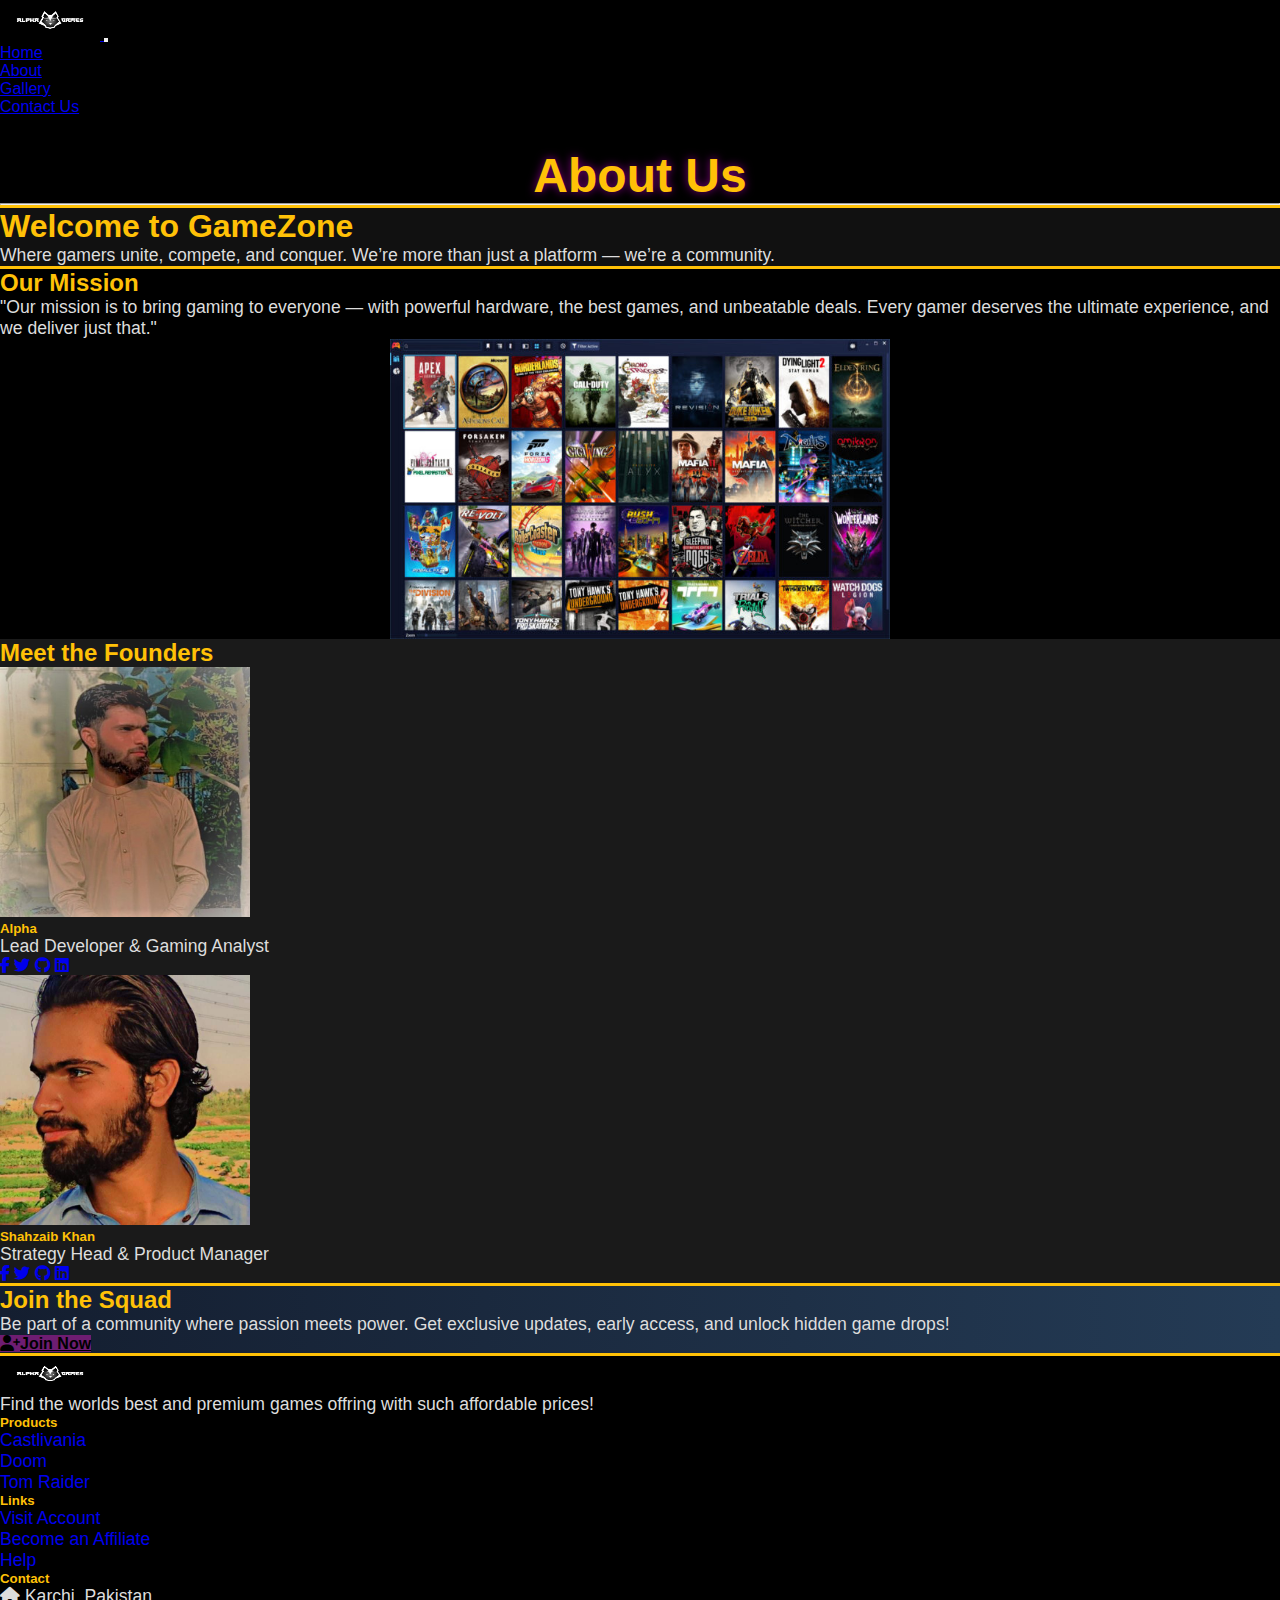
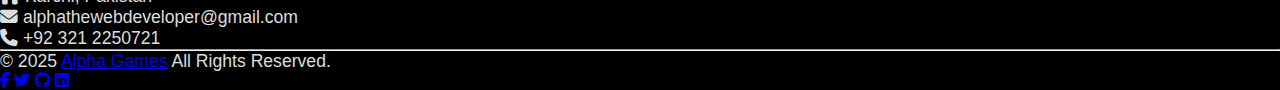
<file: about.html>
<!DOCTYPE html>
<html lang="en">

<head>
    <meta charset="UTF-8">
    <meta name="viewport" content="width=device-width, initial-scale=1.0">
    <title>About Us</title>
    <link rel="icon" type="image/png" href="logo.png" />
    <!-- Bootstrap CSS Link -->
    <link href="https://cdn.jsdelivr.net/npm/bootstrap@5.3.5/dist/css/bootstrap.min.css" rel="stylesheet"
        integrity="sha384-SgOJa3DmI69IUzQ2PVdRZhwQ+dy64/BUtbMJw1MZ8t5HZApcHrRKUc4W0kG879m7" crossorigin="anonymous" />
    <link rel="stylesheet" href="https://cdnjs.cloudflare.com/ajax/libs/font-awesome/6.5.0/css/all.min.css" />
    <link rel="stylesheet" href="about.css">
</head>
<body>


  <nav class="navbar navbar-expand-lg">
    <div class="container-fluid">
      <!-- Logo -->
      <a class="navbar-brand" href="index.html">
        <img src="logo.png" alt="logo" style="height: 40px" width="100px" />
      </a>

      <!-- Toggler button -->
      <button class="navbar-toggler" type="button" data-bs-toggle="collapse" data-bs-target="#mainNavbar">
        <span class="navbar-toggler-icon"></span>
      </button>

      <!-- Navbar links -->
      <div class="collapse navbar-collapse" id="mainNavbar">
        <ul class="navbar-nav me-auto mb-2 mb-lg-0">
          <li class="nav-item">
            <a class="nav-link" href="index.html">Home</a>
          </li>
          <li class="nav-item">
            <a class="nav-link" href="about.html">About</a>
          </li>
          <li class="nav-item">
            <a class="nav-link" href="gallery.html">Gallery</a>
          </li>
        </ul>

        <a href="contact.html" class="btn">Contact Us</a>
      </div>
    </div>
  </nav>


    <div class="container">
        <h1 id="heading">About Us</h1>
        <hr>
    </div>

    <section class="bg-dark text-white text-center py-5">
        <div class="container">
          <h1 class="display-5 fw-bold">Welcome to GameZone</h1>
          <p class="lead">Where gamers unite, compete, and conquer. We’re more than just a platform — we’re a community.</p>
        </div>
      </section>

      
      <section id="mission" class="py-5">
        <div class="container">
          <h2 class="text-center mb-4">Our Mission</h2>
          <div class="content">
            <p class="text-center w-75 mx-auto">
                "Our mission is to bring gaming to everyone — with powerful hardware, the best games, and unbeatable deals. Every gamer deserves the ultimate experience, and we deliver just that."
              </p>
              <img src="game-img/Playnite-Library-Screen-680x383.jpg" width="500" height="300" alt="">
          </div>

        </div>
      </section>

      
      <section class="bg-light py-5">
        <div class="container">
          <h2 class="text-center mb-5">Meet the Founders</h2>
          <div class="row text-center">
            <div class="col-md-6">
              <img src="game-img/alpha.jpg" height="250px" width="250px" alt="Founder 1" class="mb-3" width="150">
              <h5>Alpha</h5>
              <p>Lead Developer & Gaming Analyst</p>
              <div class="text-center text-md-right">
                <a href="#" class="text-white me-4"><i class="fab fa-facebook-f"></i></a>
                <a href="#" class="text-white me-4"><i class="fab fa-twitter"></i></a>
                <a href="https://github.com/Shahzaib-wd" class="text-white me-4"><i class="fab fa-github"></i></a>
                <a href="#" class="text-white"><i class="fab fa-linkedin"></i></a>
              </div>
            </div>
            <div class="col-md-6">
              <img src="game-img/khan.jpg" height="250px" width="250px" alt="Founder 2" class="mb-3" width="150">
              <h5>Shahzaib Khan</h5>
              <p>Strategy Head & Product Manager</p>
              <div class="text-center text-md-right">
                <a href="#" class="text-white me-4"><i class="fab fa-facebook-f"></i></a>
                <a href="#" class="text-white me-4"><i class="fab fa-twitter"></i></a>
                <a href="https://github.com/Shahzaib-wd" class="text-white me-4"><i class="fab fa-github"></i></a>
                <a href="#" class="text-white"><i class="fab fa-linkedin"></i></a>
              </div>
            </div>
          </div>
        </div>
      </section>
      

    <!-- Join The Squad Section Start -->
<section class="text-white text-center mb-4 py-5" style="background: linear-gradient(to right, #141e30, #243b55);">
    <div class="container">
      <h2 class="display-6 fw-bold mb-3">Join the Squad</h2>
      <p class="lead mb-4">Be part of a community where passion meets power. Get exclusive updates, early access, and unlock hidden game drops!</p>
      <a href="gallery.html" class="btn btn-warning btn-lg"><i class="fas fa-user-plus me-2"></i>Join Now</a>
    </div>
  </section>
  <!-- Join The Squad Section End -->

  
  <footer class="bg-dark text-white pt-5 pb-4">
    <div class="container text-center text-md-left">
      <div class="row">

        <!-- Column 1 -->
        <div class="col-md-3 col-lg-3 col-xl-3 mx-auto mt-3">
          <h5 class="text-uppercase mb-4 font-weight-bold"><a href="index.html"><img src="logo.png" height="35px" width="100px" alt=""></a></h5>
          <p>
            Find the worlds best and premium games offring with such affordable prices!
          </p>
        </div>

        <!-- Column 2 -->
        <div class="col-md-2 col-lg-2 col-xl-2 mx-auto mt-3">
          <h5 class="text-uppercase mb-4 font-weight-bold">Products</h5>
          <p><a href="#" class="text-white" style="text-decoration: none;">Castlivania</a></p>
          <p><a href="#" class="text-white" style="text-decoration: none;">Doom</a></p>
          <p><a href="#" class="text-white" style="text-decoration: none;">Tom Raider</a></p>
        </div>

        <!-- Column 3 -->
        <div class="col-md-3 col-lg-2 col-xl-2 mx-auto mt-3">
          <h5 class="text-uppercase mb-4 font-weight-bold">Links</h5>
          <p><a href="https://github.com/Shahzaib-wd" class="text-white" style="text-decoration: none;">Visit Account</a></p>
          <p><a href="#" class="text-white" style="text-decoration: none;">Become an Affiliate</a></p>
          <p><a href="contact.html" class="text-white" style="text-decoration: none;">Help</a></p>
        </div>

        <!-- Column 4 -->
        <div class="col-md-4 col-lg-3 col-xl-3 mx-auto mt-3">
          <h5 class="text-uppercase mb-4 font-weight-bold">Contact</h5>
          <p><i class="fas fa-home mr-3"></i> Karchi, Pakistan</p>
          <p><i class="fas fa-envelope mr-3"></i> alphathewebdeveloper@gmail.com</p>
          <p><i class="fas fa-phone mr-3"></i> +92 321 2250721</p>
        </div>

      </div>

      <hr class="mb-4">

      <div class="row align-items-center">
        <div class="col-md-7 col-lg-8">
          <p>© 2025 <a href="index.html">Alpha Games</a> All Rights Reserved.</p>
        </div>
        <div class="col-md-5 col-lg-4 i">
          <div class="text-center text-md-right">
            <a href="#" class="text-white me-4"><i class="fab fa-facebook-f"></i></a>
            <a href="#" class="text-white me-4"><i class="fab fa-twitter"></i></a>
            <a href="https://github.com/Shahzaib-wd" class="text-white me-4"><i class="fab fa-github"></i></a>
            <a href="#" class="text-white"><i class="fab fa-linkedin"></i></a>
          </div>
        </div>
      </div>
    </div>
  </footer>


  <script>
    // Show button after scrolling 300px
window.onscroll = function () {
  scrollFunction();
};

function scrollFunction() {
  const btn = document.getElementById("backToTopBtn");
  if (document.body.scrollTop > 300 || document.documentElement.scrollTop > 300) {
    btn.style.display = "block";
  } else {
    btn.style.display = "none";
  }
}

// Scroll to top smoothly
function topFunction() {
  window.scrollTo({ top: 0, behavior: 'smooth' });
}
  </script>

</body>

</html>
</file>
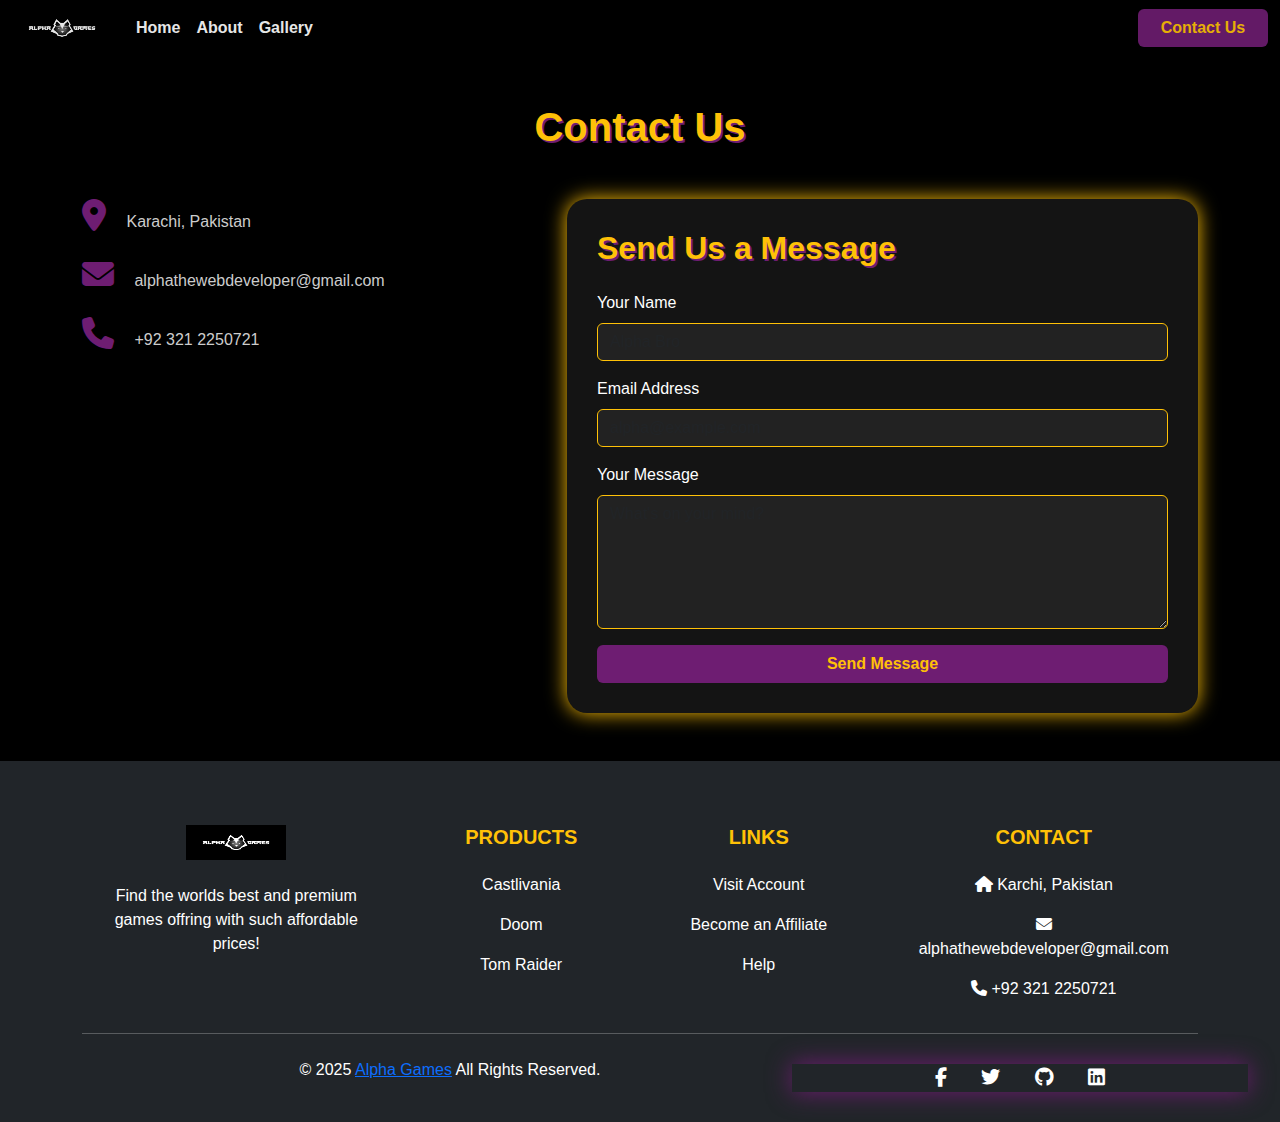
<file: contact.html>
<!DOCTYPE html>
<html lang="en">
<head>
  <meta charset="UTF-8">
  <meta name="viewport" content="width=device-width, initial-scale=1.0">
  <title>Contact Us | Alpha Games</title>
  <link rel="icon" type="image/png" href="logo.png" />
  <link href="https://cdn.jsdelivr.net/npm/bootstrap@5.3.5/dist/css/bootstrap.min.css" rel="stylesheet">
  <link rel="stylesheet" href="https://cdnjs.cloudflare.com/ajax/libs/font-awesome/6.5.0/css/all.min.css" />
  <link rel="stylesheet" href="contact.css">
</head>
<body>


  <nav class="navbar navbar-expand-lg">
    <div class="container-fluid">
      <!-- Logo -->
      <a class="navbar-brand" href="index.html">
        <img src="logo.png" alt="logo" style="height: 40px" width="100px" />
      </a>

      <!-- Toggler button -->
      <button class="navbar-toggler" type="button" data-bs-toggle="collapse" data-bs-target="#mainNavbar">
        <span class="navbar-toggler-icon"></span>
      </button>

      <!-- Navbar links -->
      <div class="collapse navbar-collapse" id="mainNavbar">
        <ul class="navbar-nav me-auto mb-2 mb-lg-0">
          <li class="nav-item">
            <a class="nav-link" href="index.html">Home</a>
          </li>
          <li class="nav-item">
            <a class="nav-link" href="about.html">About</a>
          </li>
          <li class="nav-item">
            <a class="nav-link" href="gallery.html">Gallery</a>
          </li>
        </ul>

        <a href="contact.html" class="btn">Contact Us</a>
      </div>
    </div>
  </nav>


  <div class="container py-5">
    <h1 class="text-center mb-5">Contact Us</h1>
    <div class="row g-5">
      <!-- Contact Info -->
      <div class="col-md-5">
        <div class="icon-box mb-4">
          <i class="fas fa-map-marker-alt"></i>
          <p class="ms-3 d-inline">Karachi, Pakistan</p>
        </div>
        <div class="icon-box mb-4">
          <i class="fas fa-envelope"></i>
          <p class="ms-3 d-inline">alphathewebdeveloper@gmail.com</p>
        </div>
        <div class="icon-box mb-4">
          <i class="fas fa-phone"></i>
          <p class="ms-3 d-inline">+92 321 2250721</p>
        </div>
      </div>

      <!-- Contact Form -->
      <div class="col-md-7">
        <form class="contact-form">
          <h2 class="mb-4">Send Us a Message</h2>
          <div class="mb-3">
            <label for="name" class="form-label">Your Name</label>
            <input type="text" class="form-control" id="name" placeholder="Alpha Bro">
          </div>
          <div class="mb-3">
            <label for="email" class="form-label">Email Address</label>
            <input type="email" class="form-control" id="email" placeholder="alpha@example.com">
          </div>
          <div class="mb-3">
            <label for="message" class="form-label">Your Message</label>
            <textarea class="form-control" id="message" rows="5" placeholder="What's on your mind?"></textarea>
          </div>
          <button type="submit" class="btn btn-custom w-100">Send Message</button>
        </form>
      </div>
    </div>
  </div>

  <footer class="bg-dark text-white pt-5 pb-4">
    <div class="container text-center text-md-left">
      <div class="row">

        <!-- Column 1 -->
        <div class="col-md-3 col-lg-3 col-xl-3 mx-auto mt-3">
          <h5 class="text-uppercase mb-4 font-weight-bold"><a href="index.html"><img src="logo.png" height="35px" width="100px" alt=""></a></h5>
          <p>
            Find the worlds best and premium games offring with such affordable prices!
          </p>
        </div>

        <!-- Column 2 -->
        <div class="col-md-2 col-lg-2 col-xl-2 mx-auto mt-3">
          <h5 class="text-uppercase mb-4 font-weight-bold">Products</h5>
          <p><a href="#" class="text-white" style="text-decoration: none;">Castlivania</a></p>
          <p><a href="#" class="text-white" style="text-decoration: none;">Doom</a></p>
          <p><a href="#" class="text-white" style="text-decoration: none;">Tom Raider</a></p>
        </div>

        <!-- Column 3 -->
        <div class="col-md-3 col-lg-2 col-xl-2 mx-auto mt-3">
          <h5 class="text-uppercase mb-4 font-weight-bold">Links</h5>
          <p><a href="https://github.com/Shahzaib-wd" class="text-white" style="text-decoration: none;">Visit Account</a></p>
          <p><a href="#" class="text-white" style="text-decoration: none;">Become an Affiliate</a></p>
          <p><a href="contact.html" class="text-white" style="text-decoration: none;">Help</a></p>
        </div>

        <!-- Column 4 -->
        <div class="col-md-4 col-lg-3 col-xl-3 mx-auto mt-3">
          <h5 class="text-uppercase mb-4 font-weight-bold">Contact</h5>
          <p><i class="fas fa-home mr-3"></i> Karchi, Pakistan</p>
          <p><i class="fas fa-envelope mr-3"></i> alphathewebdeveloper@gmail.com</p>
          <p><i class="fas fa-phone mr-3"></i> +92 321 2250721</p>
        </div>

      </div>

      <hr class="mb-4">

      <div class="row align-items-center">
        <div class="col-md-7 col-lg-8">
          <p>© 2025 <a href="index.html">Alpha Games</a> All Rights Reserved.</p>
        </div>
        <div class="col-md-5 col-lg-4 i">
          <div class="text-center text-md-right">
            <a href="#" class="text-white me-4"><i class="fab fa-facebook-f"></i></a>
            <a href="#" class="text-white me-4"><i class="fab fa-twitter"></i></a>
            <a href="https://github.com/Shahzaib-wd" class="text-white me-4"><i class="fab fa-github"></i></a>
            <a href="#" class="text-white"><i class="fab fa-linkedin"></i></a>
          </div>
        </div>
      </div>
    </div>
  </footer>

</body>
</html>
</file>
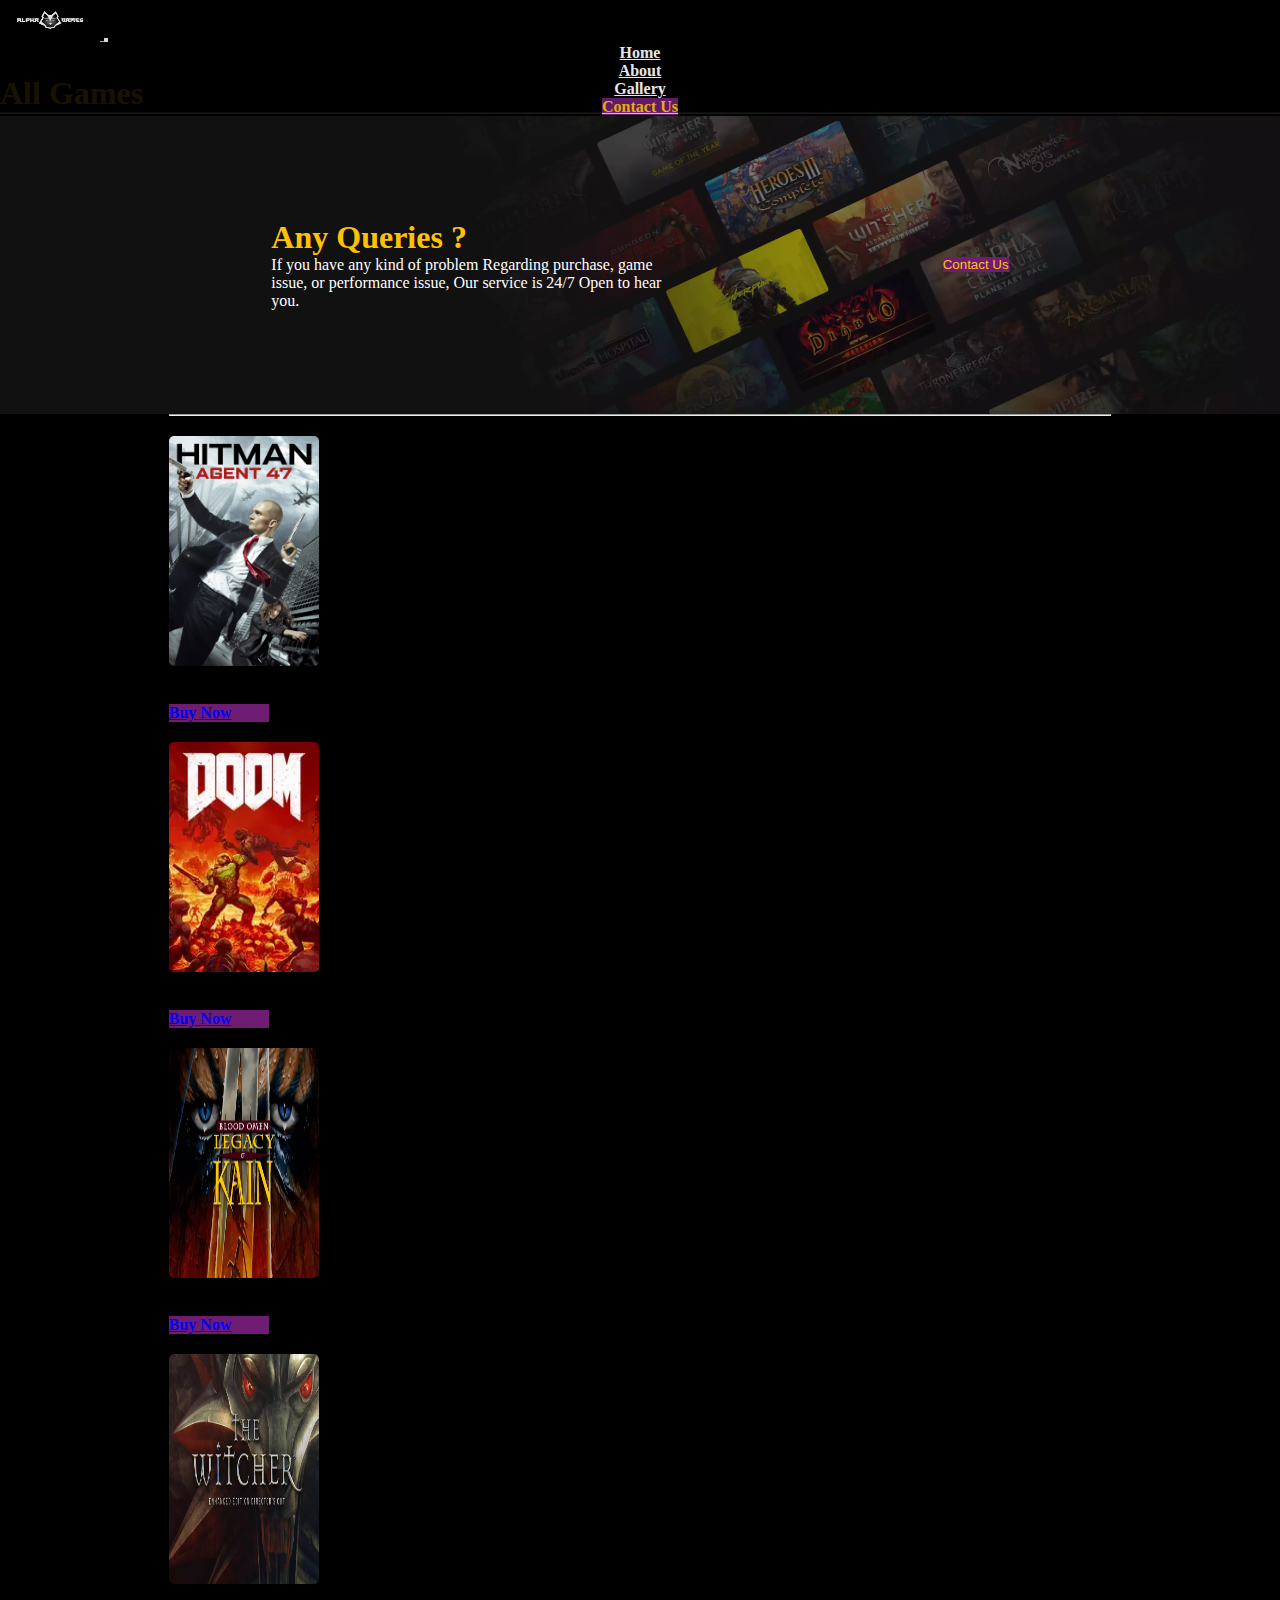
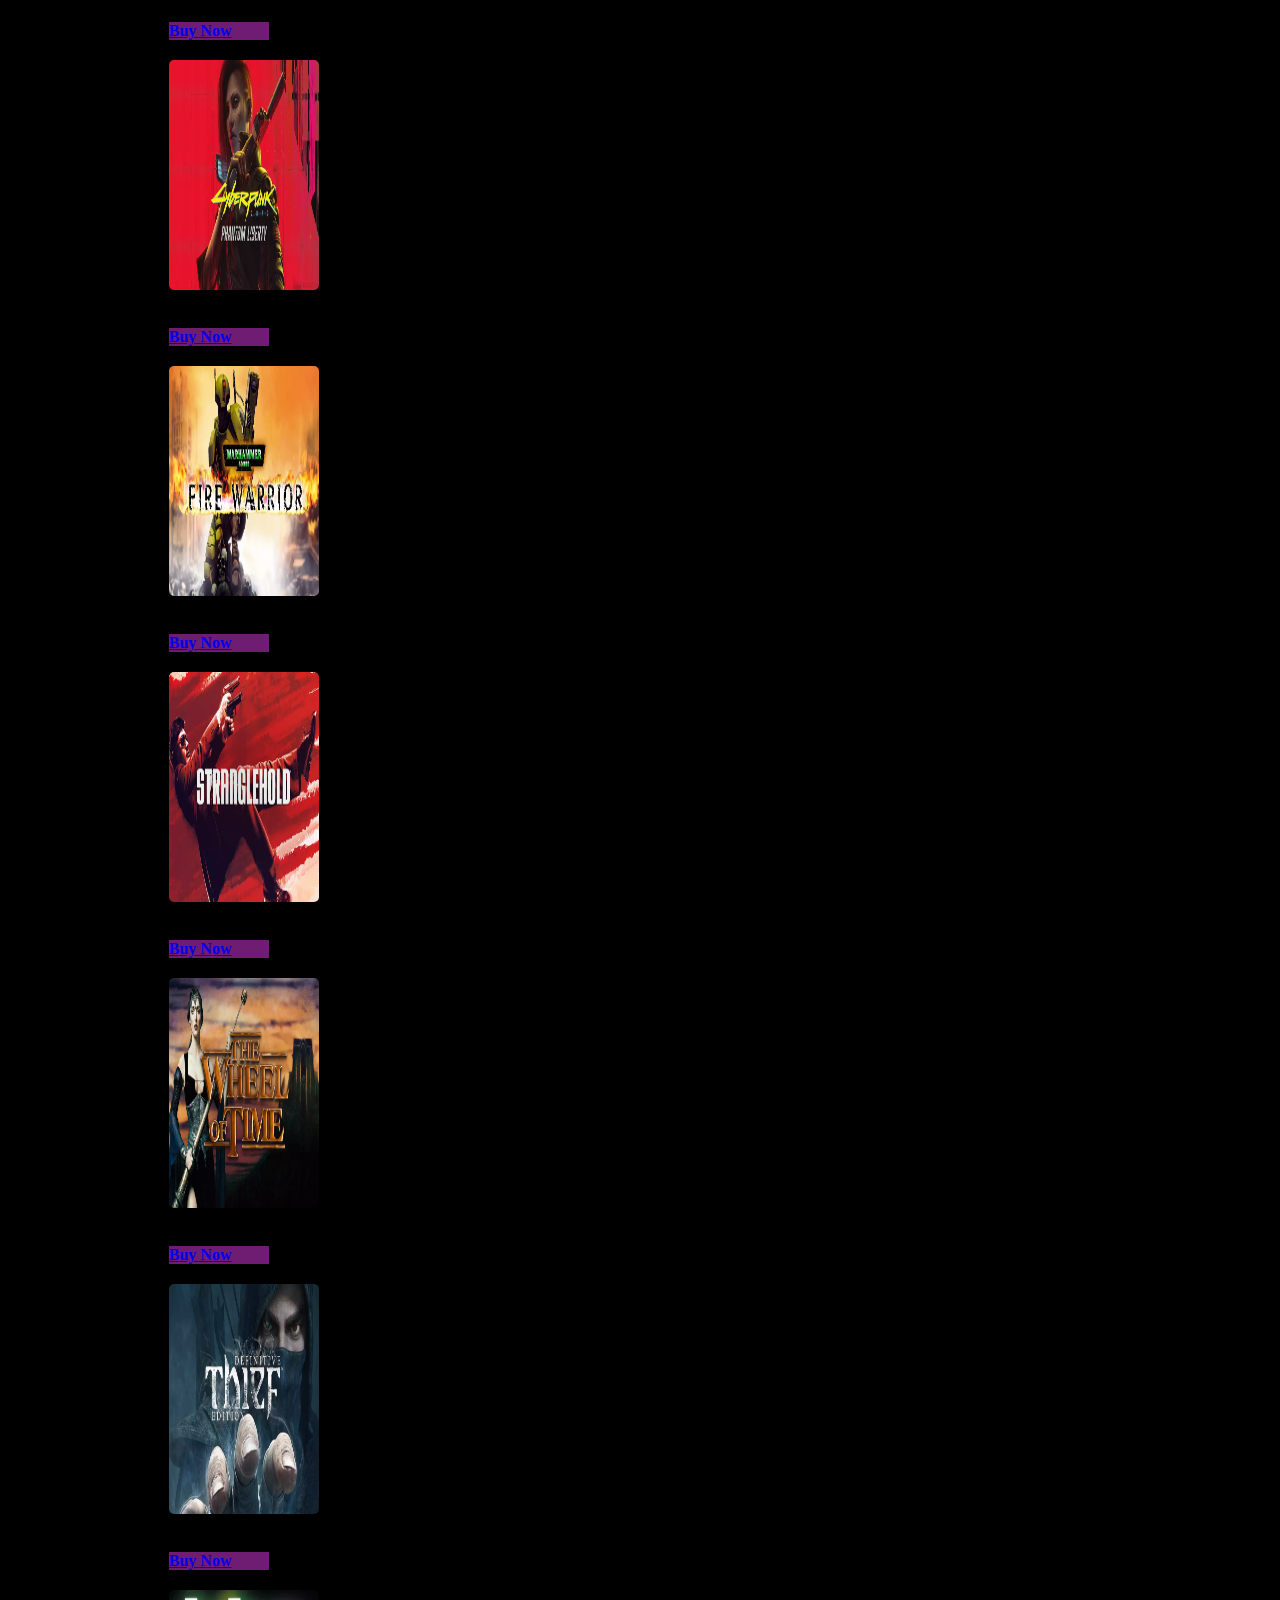
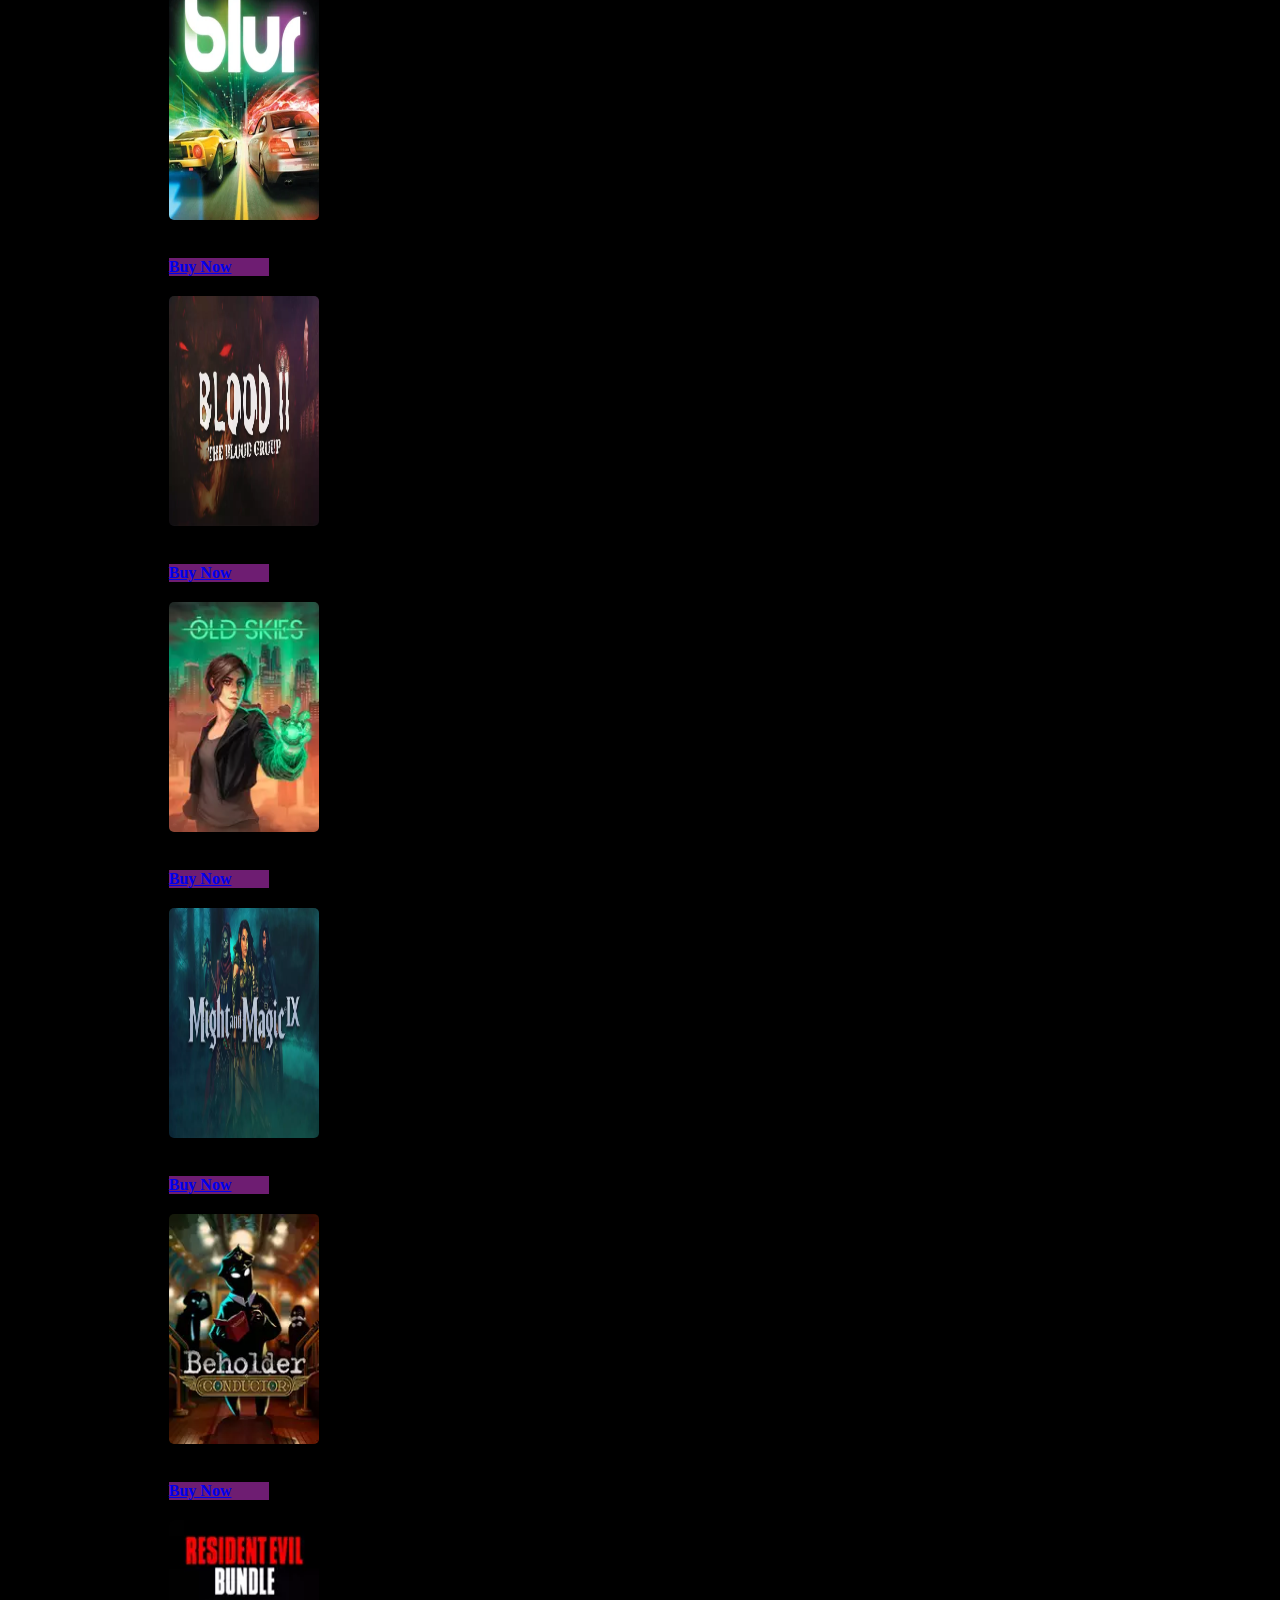
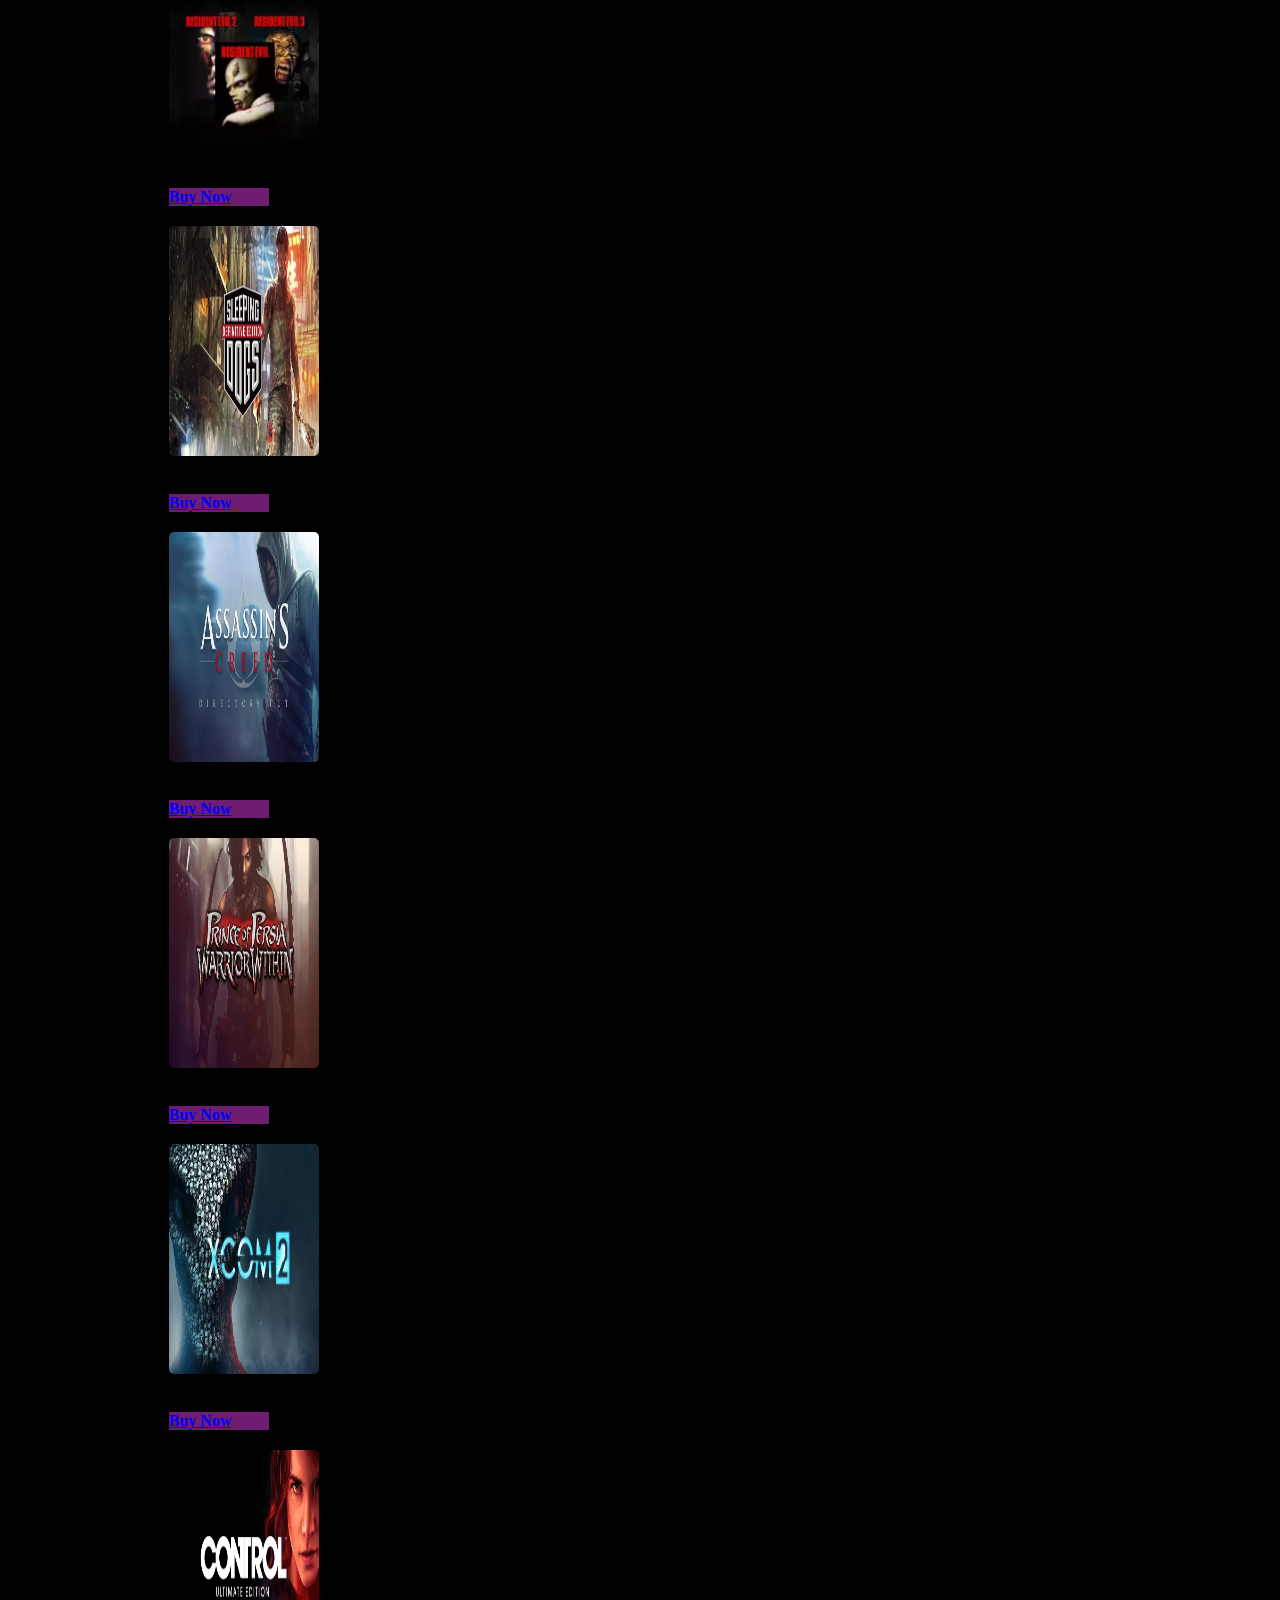
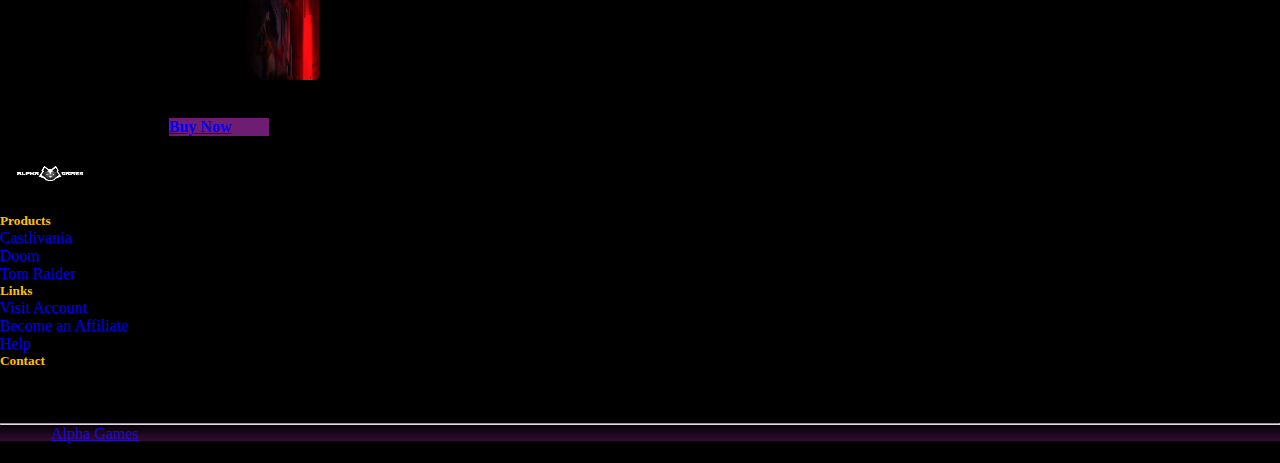
<file: gallery.html>
<!DOCTYPE html>
<html lang="en">
<head>
    <meta charset="UTF-8">
    <meta name="viewport" content="width=device-width, initial-scale=1.0">
    <title>Gallery | Alpha Games</title>
    <link rel="icon" type="image/png" href="logo.png" />
     <!-- Bootstrap CSS Link -->
     <link href="https://cdn.jsdelivr.net/npm/bootstrap@5.3.5/dist/css/bootstrap.min.css" rel="stylesheet"
     integrity="sha384-SgOJa3DmI69IUzQ2PVdRZhwQ+dy64/BUtbMJw1MZ8t5HZApcHrRKUc4W0kG879m7" crossorigin="anonymous" />
     <link rel="stylesheet" href="https://cdnjs.cloudflare.com/ajax/libs/font-awesome/6.5.0/css/all.min.css" />
     <link rel="stylesheet" href="gallery.css">
</head>
<body>



  <nav class="navbar navbar-expand-lg">
    <div class="container-fluid">
      <!-- Logo -->
      <a class="navbar-brand" href="index.html">
        <img src="logo.png" alt="logo" style="height: 40px" width="100px" />
      </a>

      <!-- Toggler button -->
      <button class="navbar-toggler" type="button" data-bs-toggle="collapse" data-bs-target="#mainNavbar">
        <span class="navbar-toggler-icon"></span>
      </button>

      <!-- Navbar links -->
      <div class="collapse navbar-collapse" id="mainNavbar">
        <ul class="navbar-nav me-auto mb-2 mb-lg-0">
          <li class="nav-item">
            <a class="nav-link" href="index.html">Home</a>
          </li>
          <li class="nav-item">
            <a class="nav-link" href="about.html">About</a>
          </li>
          <li class="nav-item">
            <a class="nav-link" href="gallery.html">Gallery</a>
          </li>
        </ul>

        <a href="contact.html" class="btn">Contact Us</a>
      </div>
    </div>
  </nav>



    <div class="container">
        <h1 id="main-h1">All Games</h1>
        <hr>
        <div class="textt">
            <div class="text">
                <h1>Any Queries ?</h1>
                <p>If you have any kind of problem Regarding purchase, game issue, or performance issue, 
                    Our service is 24/7 Open to hear you.
                </p>
            </div>
            <div class="btn">
                <a href="contact.html"><button class="btn btn-danger">Contact Us</button></a>
            </div>
        </div>


    </div>

    <section id="catalog">
      <div class="container">
        <hr>
        <div class="row">
          <div class="col-sm-12 col-md-6 col-lg-6">
  
            <div class="card">
              <img src="game-img/hitman.jpg" class="card-img-top" alt="game-img">
              <div class="card-body">
                <h5 class="card-title">Hit Man</h5>
                <p class="card-text">The single-player story follows genetically engineered assassin Agent 47 as he goes
                  on a worldwide adventure.</p>
                <a href="#" class="btn btn-primary">Buy Now</a>
              </div>
            </div>
  
          </div>
          <div class="col-sm-12 col-md-6 col-lg-6">
  
            <div class="card">
              <img
                src="game-img/d67872a35e7fa2ff66ae0b34f4637235b7e557403547a31582761a194bb536a7_product_tile_80x114_2x.webp"
                class="card-img-top" alt="game-img">
              <div class="card-body">
                <h5 class="card-title">Doom</h5>
                <p class="card-text">an unnamed marine fights for survival on a space station on Mars and accidentally
                  opened up a physical portal to Hell. </p>
                <a href="#" class="btn btn-primary">Buy Now</a>
              </div>
            </div>
  
          </div>
          <div class="col-sm-12 col-md-6 col-lg-6">
  
            <div class="card">
              <img
                src="game-img/5374e38e8d5ca1aaf331ab33ae048b9a6212f8c278003d5cad1ba9efde543639_product_tile_extended_432x243_2x.webp"
                class="card-img-top" alt="game-img">
              <div class="card-body">
                <h5 class="card-title">Blood Omen</h5>
                <p class="card-text">In Blood Omen, the player follows Kain, a slain nobleman newly resurrected as a
                  vampire. Seeking revenge against his murderers. </p>
                <a href="#" class="btn btn-primary">Buy Now</a>
              </div>
            </div>
  
          </div>
          <div class="col-sm-12 col-md-6 col-lg-6">
  
            <div class="card">
              <img
                src="game-img/37d4a208d1f5bb0e163da540ac894ba46a7d566ede31aaaefc74bbcd46ebd190_product_tile_extended_432x243_2x.webp"
                class="card-img-top" alt="game-img">
              <div class="card-body">
                <h5 class="card-title">The Witcher</h5>
                <p class="card-text">Players control Geralt of Rivia, a monster slayer for hire known as a Witcher, and
                  search for his adopted daughter.</p>
                <a href="#" class="btn btn-primary">Buy Now</a>
              </div>
            </div>
  
          </div>
          <div class="col-sm-12 col-md-6 col-lg-6">
  
            <div class="card">
              <img
                src="game-img/45a284386e693f1576b96d98a0023a7905d3956c6f9aa913d3fe5d09a5994bee_product_tile_extended_432x243_2x.webp"
                class="card-img-top" alt="game-img">
              <div class="card-body">
                <h5 class="card-title">Cyber Punk</h5>
                <p class="card-text">you play as V-a hired gun on the rise and you just got your contract. In a world of
                  cyberenhanced street warriors, tech-savvy netrunners.</p>
                <a href="#" class="btn btn-primary">Buy Now</a>
              </div>
            </div>
  
          </div>
          <div class="col-sm-12 col-md-6 col-lg-6">
  
            <div class="card">
              <img
                src="game-img/aee5c75ab5ade634f3af24df724a33e0ce54e7f0edc0030571e3b8421168a92d_product_tile_extended_432x243_2x.webp"
                class="card-img-top" alt="game-img">
              <div class="card-body">
                <h5 class="card-title">Fire Warrior</h5>
                <p class="card-text">Fire Warrior follows one day in the tumultuous life of a young T'au warrior who must
                  battle alone against a force that shows no mercy.</p>
                <a href="#" class="btn btn-primary">Buy Now</a>
              </div>
            </div>
  
          </div>
          <div class="col-sm-12 col-md-6 col-lg-6">
  
            <div class="card">
              <img
                src="game-img/5d831e59a53f30bb3c37c56177d729a6970791463596559d565b8c4487e7ea24_product_tile_extended_432x243_2x.webp"
                class="card-img-top" alt="game-img">
              <div class="card-body">
                <h5 class="card-title">Strangehold</h5>
                <p class="card-text">Stranglehold is a solid 3rd person action game with beautiful graphics and satisfying
                  gameplay For fans of Max Payne.</p>
                <a href="#" class="btn btn-primary">Buy Now</a>
              </div>
            </div>
  
          </div>
          <div class="col-sm-12 col-md-6 col-lg-6">
  
            <div class="card">
              <img
                src="game-img/29a87669afed865006bc9b76984742f6e27af9cb4a49ec95c64deeb53b010c0f_product_tile_extended_432x243_2x.webp"
                class="card-img-top" alt="game-img">
              <div class="card-body">
                <h5 class="card-title">Wheel Of Time</h5>
                <p class="card-text">The game is set a couple hundred years before the events of the books. You're Elayna
                  Sedai, Keeper of the Chronicles, of the Brown Ajah.</p>
                <a href="#" class="btn btn-primary">Buy Now</a>
              </div>
            </div>
  
          </div>
          <div class="col-sm-12 col-md-6 col-lg-6">
  
            <div class="card">
              <img
                src="game-img/2850d0af6e01589dbd785e501caf35243c04550812e2ec01b44e397eea0c64e1_product_tile_extended_432x243_2x.webp"
                class="card-img-top" alt="game-img">
              <div class="card-body">
                <h5 class="card-title">Thief</h5>
                <p class="card-text">Garrett, the Master Thief, steps out of the shadows into the City. In this place,
                  where the Baron's Watch spreads a rising tide of fear and oppression.</p>
                <a href="#" class="btn btn-primary">Buy Now</a>
              </div>
            </div>
  
          </div>
          <div class="col-sm-12 col-md-6 col-lg-6">
  
            <div class="card">
              <img src="game-img/blur.jpg" class="card-img-top" alt="game-img">
              <div class="card-body">
                <h5 class="card-title">Blur</h5>
                <p class="card-text">Blur is very intresting arcade style racing video game for Microsoft Windows,
                  Playstation 3 and Xbox 360.</p>
                <a href="#" class="btn btn-primary">Buy Now</a>
              </div>
            </div>
  
          </div>
          <div class="col-sm-12 col-md-6 col-lg-6">
  
            <div class="card">
              <img
                src="game-img/f79b3396b39969bfd34bfdb6a00b648624fc161d0936b20e9750136a8fe16b6f_product_tile_extended_432x243_2x.webp"
                class="card-img-top" alt="game-img">
              <div class="card-body">
                <h5 class="card-title">Blood 2</h5>
                <p class="card-text">The game takes place in 2028. Caleb, the protagonist, has spent the last century
                  since Blood searching for a way to resurrect his comrades.</p>
                <a href="#" class="btn btn-primary">Buy Now</a>
              </div>
            </div>
  
          </div>
          <div class="col-sm-12 col-md-6 col-lg-6">
  
            <div class="card">
              <img
                src="game-img/e56ead3b36b77cd63b5756a3014fd814a1d088a28bb7f53aaa790a920fa797bd_product_tile_80x114_2x.webp"
                class="card-img-top" alt="game-img">
              <div class="card-body">
                <h5 class="card-title">Old Skies</h5>
                <p class="card-text">Old Skies takes the well-worn concept of time travel and shoots it back through
                  history to make it fresh again.</p>
                <a href="#" class="btn btn-primary">Buy Now</a>
              </div>
            </div>
  
          </div>
          <div class="col-sm-12 col-md-6 col-lg-6">
  
            <div class="card">
              <img
                src="game-img/227585d78485a6acad1f20a6d17246bbaa7540ff720432371dbb5be4e7a3bbfd_product_tile_extended_432x243_2x.webp"
                class="card-img-top" alt="game-img">
              <div class="card-body">
                <h5 class="card-title">Might And Magic</h5>
                <p class="card-text">Might and Magic is a series of role-playing video games in the science fantasy genre
                  developed by New World Computing.</p>
                <a href="#" class="btn btn-primary">Buy Now</a>
              </div>
            </div>
  
          </div>
          <div class="col-sm-12 col-md-6 col-lg-6">
  
            <div class="card">
              <img
                src="game-img/4815c66bc575d1bd583e46f0b56da61333ef8a134d017365e9c012218d06c7ec_product_tile_80x114_2x.webp"
                class="card-img-top" alt="game-img">
              <div class="card-body">
                <h5 class="card-title">Beholder</h5>
                <p class="card-text">Beholder is an adventure video game about life in a totalitarian police state. The
                  game was developed by Warm Lamp Games .</p>
                <a href="#" class="btn btn-primary">Buy Now</a>
              </div>
            </div>
  
          </div>
          <div class="col-sm-12 col-md-6 col-lg-6">
  
            <div class="card">
              <img
                src="game-img/1400dfadbb83fac65049175c5bfd2210e9f68d81b4bd77300239ba58f848a79c_product_tile_80x114_2x.webp"
                class="card-img-top" alt="game-img">
              <div class="card-body">
                <h5 class="card-title">Resident Evil Bundle</h5>
                <p class="card-text">It consists of survival horror, third-person shooter and first-person shooter games,
                  with players typically surviving in environments.</p>
                <a href="#" class="btn btn-primary">Buy Now</a>
              </div>
            </div>
  
          </div>
          <div class="col-sm-12 col-md-6 col-lg-6">
  
            <div class="card">
              <img
                src="game-img/809c14faae9bdd30d35f5a8e75b8abc7227b33aebdd06517f56fe400cb5a24e7_product_tile_extended_432x243_2x.webp"
                class="card-img-top" alt="game-img">
              <div class="card-body">
                <h5 class="card-title">Sleeping Dogs</h5>
                <p class="card-text">In this open world game, you play the role of Wei Shen, an undercover cop trying to
                  take down the Triads from the inside out.</p>
                <a href="#" class="btn btn-primary">Buy Now</a>
              </div>
            </div>
  
          </div>
          <div class="col-sm-12 col-md-6 col-lg-6">
  
            <div class="card">
              <img
                src="game-img/792fd887d9b8b773c6ee33d60626f39d4b82440374f733e53cbc6e36e4eb2609_product_tile_extended_432x243_2x.webp"
                class="card-img-top" alt="game-img">
              <div class="card-body">
                <h5 class="card-title">Assasin Creed</h5>
                <p class="card-text">The Assassin's Creed series is an award-winning video game series that currently
                  consists of thirteen main games, multiple spin-off games.</p>
                <a href="#" class="btn btn-primary">Buy Now</a>
              </div>
            </div>
  
          </div>
          <div class="col-sm-12 col-md-6 col-lg-6">
  
            <div class="card">
              <img
                src="game-img/80b9c3f18cb3c38c0afe796a43e3eadf5482b2388f09ea5a5102adc70a90dd7e_product_tile_extended_432x243_2x.webp"
                class="card-img-top" alt="game-img">
              <div class="card-body">
                <h5 class="card-title">Prince Of Persia</h5>
                <p class="card-text">Prince of Persia: a journey through time. From intricate puzzles to breathtaking
                  battles across shifting landscapes.</p>
                <a href="#" class="btn btn-primary">Buy Now</a>
              </div>
            </div>
  
          </div>
          <div class="col-sm-12 col-md-6 col-lg-6">
  
            <div class="card">
              <img
                src="game-img/7c1632de7498519c33b422fd7e4af30a33db1ee84529b4a5cd6c708684d56099_product_tile_extended_432x243_2x.webp"
                class="card-img-top" alt="game-img">
              <div class="card-body">
                <h5 class="card-title">XCom</h5>
                <p class="card-text">The game is divided into two layers: The tactical layer which is the individual
                  missions and the strategic layer where you upgrade your base.</p>
                <a href="#" class="btn btn-primary">Buy Now</a>
              </div>
            </div>
  
          </div>
          <div class="col-sm-12 col-md-6 col-lg-6">
  
            <div class="card">
              <img
                src="game-img/6e6dbbd1637253394627e72c2b99f39d5c89e160ef07ca0d7823ad7603062496_product_tile_extended_432x243_2x.webp"
                class="card-img-top" alt="game-img">
              <div class="card-body">
                <h5 class="card-title">Control</h5>
                <p class="card-text">This supernatural third-person action-adventure game will challenge you to master a
                  combination of supernatural abilities.</p>
                <a href="#" class="btn btn-primary">Buy Now</a>
              </div>
            </div>
  
          </div>
  

        </div>
      </div>
    </section>


    <script>
      // Show button after scrolling 300px
window.onscroll = function () {
  scrollFunction();
};

function scrollFunction() {
  const btn = document.getElementById("backToTopBtn");
  if (document.body.scrollTop > 300 || document.documentElement.scrollTop > 300) {
    btn.style.display = "block";
  } else {
    btn.style.display = "none";
  }
}

// Scroll to top smoothly
function topFunction() {
  window.scrollTo({ top: 0, behavior: 'smooth' });
}
    </script>


    <button onclick="topFunction()" id="backToTopBtn" title="Go to top">
      <i class="fas fa-chevron-up"></i>
    </button>

    





    <footer class="bg-dark text-white pt-5 pb-4">
      <div class="container text-center text-md-left">
        <div class="row">
  
          <!-- Column 1 -->
          <div class="col-md-3 col-lg-3 col-xl-3 mx-auto mt-3">
            <h5 class="text-uppercase mb-4 font-weight-bold"><a href="index.html"><img src="logo.png" height="35px" width="100px" alt=""></a></h5>
            <p>
              Find the worlds best and premium games offring with such affordable prices!
            </p>
          </div>
  
          <!-- Column 2 -->
          <div class="col-md-2 col-lg-2 col-xl-2 mx-auto mt-3">
            <h5 class="text-uppercase mb-4 font-weight-bold">Products</h5>
            <p><a href="#" class="text-white" style="text-decoration: none;">Castlivania</a></p>
            <p><a href="#" class="text-white" style="text-decoration: none;">Doom</a></p>
            <p><a href="#" class="text-white" style="text-decoration: none;">Tom Raider</a></p>
          </div>
  
          <!-- Column 3 -->
          <div class="col-md-3 col-lg-2 col-xl-2 mx-auto mt-3">
            <h5 class="text-uppercase mb-4 font-weight-bold">Links</h5>
            <p><a href="https://github.com/Shahzaib-wd" class="text-white" style="text-decoration: none;">Visit Account</a></p>
            <p><a href="#" class="text-white" style="text-decoration: none;">Become an Affiliate</a></p>
            <p><a href="contact.html" class="text-white" style="text-decoration: none;">Help</a></p>
          </div>
  
          <!-- Column 4 -->
          <div class="col-md-4 col-lg-3 col-xl-3 mx-auto mt-3">
            <h5 class="text-uppercase mb-4 font-weight-bold">Contact</h5>
            <p><i class="fas fa-home mr-3"></i> Karchi, Pakistan</p>
            <p><i class="fas fa-envelope mr-3"></i> alphathewebdeveloper@gmail.com</p>
            <p><i class="fas fa-phone mr-3"></i> +92 321 2250721</p>
          </div>
  
        </div>
  
        <hr class="mb-4">
  
        <div class="row align-items-center">
          <div class="col-md-7 col-lg-8">
            <p>© 2025 <a href="index.html">Alpha Games</a> All Rights Reserved.</p>
          </div>
          <div class="col-md-5 col-lg-4 i">
            <div class="text-center text-md-right">
              <a href="#" class="text-white me-4"><i class="fab fa-facebook-f"></i></a>
              <a href="#" class="text-white me-4"><i class="fab fa-twitter"></i></a>
              <a href="https://github.com/Shahzaib-wd" class="text-white me-4"><i class="fab fa-github"></i></a>
              <a href="#" class="text-white"><i class="fab fa-linkedin"></i></a>
            </div>
          </div>
        </div>
      </div>
    </footer>
    
      <button onclick="topFunction()" id="backToTopBtn" title="Go to top">
        <i class="fas fa-chevron-up"></i>
      </button>


    <script src="https://unpkg.com/aos@2.3.1/dist/aos.js"></script>
    <script>
      AOS.init({
        once: true,       // Animation ek baar chale
        mirror: false,    // Scroll back pe repeat na ho
        duration: 800     // Customize animation duration
      });
    </script>
</body>
</html>
</file>
<file: style.css>
*{
    margin: 0;
    padding: 0;
    box-sizing: border-box;
}
hr{
  color: #ffc107 !important;
}
html{
  scroll-behavior: smooth;
}

body{
  background-color: black;
  width: 100%;
}

.navbar {
    background-color: rgb(0, 0, 0); /* semi-transparent black */
    height: 55px;
    width: 100%;
    z-index: 1;
    opacity: 0.9;
  }

  #mainNavbar{
    background-color: black;
    width: 100%;
    text-align: center;

  }

  /* Optional: On mobile still same or a bit darker */
  @media (max-width: 991.98px) {
    .navbar {
      background-color: rgb(0, 0, 0);
      border-bottom: 1px solid #444;
    }
  
    .nav-link, .btn {
      color: white !important; /* white text on black */
    }
  }


.navbar a{
    color: white;
    font-weight: bold;
}  

.navbar .btn{
    color:#ffc107;
    background-color: rgb(110, 29, 114);
    width: 130px;

}

.navbar a:hover{
    color:#ffc107;
    text-decoration: underline;
}
.navbar a:active{
  color: #ffc107 !important;
}




.carousel-item{
    height: 100vh;
}
.carousel-item img{
  height: 100%;
}

/* .carousel-item img{
    opacity: 0.7;
} */




@keyframes slideFadeIn {
    0% {
      opacity: 0;
      transform: translatey(-100%); 
    }
    50% {
      opacity: 0.5;
      transform: translatey(30%); 
    }
    100% {
      opacity: 1;
      transform: translatey(0); 
    }
  }

  @keyframes fadeIn {
    0% {
      opacity: 0;
      transform: translatex(-200px);
    }
    100% {
      opacity: 1;
      transform: translatex(0);
    }
  }
  
  .text {
    margin-bottom: 10px;
    animation: slideFadeIn 2s ease-out forwards;

  }


  .text h2{
    font-family: 'Brush Script MT', cursive;
    font-size: 3rem;
    font-weight: 900;
    color:#ffc107;
    background-color: rgba(0, 0, 0, 0.304);
    border-radius: 5px;


  }

  .text p{
    color: whitesmoke;
    background-color: rgba(0, 0, 0, 0.655);
    border-radius: 5px;

  }
  .text strong{
    color:#ffc107;
    font-family: 'Times New Roman', Times, serif;
    font-size: 1.5rem;
    font-weight: bolder;

  }
  .text b{
    color: #ffc107;
    font-family: 'Times New Roman', Times, serif;
    font-size: 1.5rem;
    font-weight: bolder;

  }


  .details {
    display: flex;
    justify-content: center;
    align-items: center;
    gap: 50px;
    animation: fadeIn 2s ease-out forwards;
  }
  .details #line{
    text-decoration: line-through;
    margin-top: 15px;
  }

  .details .cart{
    background-color: rgb(110, 29, 114);
    padding: 10px;
    border-radius: 12px;
    color:#ffc107;
    border: none;
  }
  .details .cart:hover{
    transform: scale(1.06);
    transition: 0.4s ease-in-out;
    box-shadow: 0 0 30px;
    color: black;
  }

  .details .fa-heart{
    background-color: #ffc107;
    padding: 10px;
    border-radius: 12px;
    box-shadow: 0 0 60px;
  }

  .details .fa-heart:hover{
    background-color: black;
    color: red;
  }

  .details h3{
    background-color: rgb(110, 29, 114);
    padding: 5px;
    border: none;

  }

  .details #line{
    background-color: red;
    color: black;
  }



  
   #featured{
    background-color: #444;
    display: flex;
    justify-content: center;
    align-items: center;
    height: auto;
   }
  
  #featured h2{
    margin-top:20px ;
    font-size: 2rem;
    font-weight: bold;
    color: #ffc107;
  }
  #featured hr{
    color: #ffc107;
    font-size: 2rem;
  }
  #featured .more{
    text-align: center;
    margin-bottom: 10px;
    color: #ffc107;
    font-size: 1.2rem;
    color: white;

  }
  #featured #more{
    color: #ffc107;
    font-size: 3rem;
    margin-top: 20px;
    margin-bottom: 20px;
    font-weight: bolder;
  }
  #featured #more:hover{
    transition: 0.3s ease-in-out;
    transform: scale(1.08);
  }


  #featured .card{
    overflow: hidden;
    margin-top: 10px;
    margin-bottom: 10px;
    text-align: center;
    min-width: 100%;
    background-color: white;
    
  }

  #featured .card-title{
    font-weight: bolder;
    font-size: 1.5rem;
  }
  #featured .card span{
    font-family: 'Gill Sans', 'Gill Sans MT', Calibri, 'Trebuchet MS', sans-serif;
    font-weight: bolder;
    font-size: 1.2rem;
    color: rgb(110, 29, 114);
  }

  #featured .card:hover p{
    color: black !important;
  }
  #featured .btn{
    background-color: rgb(110, 29, 114) !important;
    padding: 10px;
    width: 150px;
    font-weight: bolder;
  }
  #featured .btn-star{
    display: flex;
    justify-content: space-around;
    align-items: center;
  }
  #featured .stars{
    color: darkorange !important;
  }
  #featured .btn:hover{
    background-color:#ffc107 !important;
    color: rgb(110, 29, 114) ;
  }
  .data-aos {
    width: 100%; /* Force width on animated elements */
    display: block; /* Prevent inline-block layout issues */
    box-sizing: border-box;
  }
  #featured .card:hover{
    transition: all 0.3s ease-in-out;
    transform: scale(1.02);
    box-shadow: 0 0 20px rgb(110, 29, 114);
    background-color: #ffc107;
    color: rgb(110, 29, 114);
  }

  .card:hover .card-img-top {
    transform: scale(1.1); /* Zoom effect */
    transition: all 0.3s ease-in-out;

  }



  #featured .cards .card img{
    margin: 5px;
    align-self: center;
    width: 350px;
    height: 200px;
    border-radius: 5px;
    background-color: black;
  }

/* -----------------featured-section-end--------------- */


#old{
  height: 300px;
  background-image: url(old.jpg);
  background-size: cover;
  margin-top: 50px;
  opacity: 1;

}

#old .container{
  display: flex;
  justify-content: space-around;
  align-items: center;
  flex-wrap: wrap;
  
}
#old .text{
  margin-top: 30px;
  width: 350px;
  height: auto;
}
#old button{
  background-color: rgb(110, 29, 114);
  font-weight: bolder;
  border: none;
}
#old button:hover{
  background: #ffc107;
  color: rgb(110, 29, 114);
  transition: 0.4s;
  transform: scale(1.06);
  box-shadow: 0 0 50px;
}





#slider-gallery{
  background-color: black;
  height: auto;

}

#slider-gallery hr{
  color: #ffc107;
  font-size: 2rem;
}

#slider-gallery span{
  font-family: 'Gill Sans', 'Gill Sans MT', Calibri, 'Trebuchet MS', sans-serif;
  font-weight: bolder;
  font-size: 1.2rem;
  color: rgb(110, 29, 114);
}

#slider-gallery h2{
  margin-top:20px ;
  font-size: 2rem;
  font-weight: bold;
  color: #ffc107;

}



#contact{
  margin-top: 50px;
  margin-bottom: 50px;
  height: 300px;
  background-image: url(contact.jpg);
  background-size: cover;

}

#contact .container{
  display: flex;
  justify-content: space-around;
  align-items: center;
  flex-wrap: wrap;

}
#contact .text{
  width: 400px;
  margin-top: 30px;
}
#contact h1{
  color: #ffc107;
  font-weight: bolder;
}
#contact button{
  background-color: rgb(110, 29, 114) !important;
  font-weight: bolder;
  border: none;
}
#contact button:hover {
  background: #ffc107 !important;
  color:rgb(110, 29, 114);
  transition: 0.4s;
  transform: scale(1.06);
  box-shadow: 0 0 30px #ffc107;
}



.textt{
  height: 300px;
  width: 100%;
  display: flex;
  justify-content: space-evenly;
  align-items: center;
  flex-wrap: wrap;
  background-image: url(contact.jpg) ;
  background-size: cover;
}
.textt .text{
  width: 400px;
  color: white;
}

.textt h1{
  color: #ffc107;
}
.textt button{
  background-color: rgb(110, 29, 114);
  color: #ffc107;
  border: none;
}
.textt button:hover{
  background-color: #ffc107;
  color: rgb(110, 29, 114);
  box-shadow: 0 0 20px #ffc107;
}
.card .btn-star{
  color: #ffc107;
  display: flex;
  justify-content: space-around;
  align-items: center;
  width: auto;
}
.card .btn-star .price a{
  display: flex;
  justify-content: space-between;
  align-items: center;
  gap: 15px;
  width: auto;
  font-weight: bolder;
  flex-wrap: wrap;


}
.card .btn-star .price span{
  font-weight: bolder;
  margin-top: 10px;
}

#catalog .button{
  text-align: center;

}

#catalog h2{
  color: #ffc107;
  font-weight: bolder;
  
}


#catalog #button {
  margin-top: 20px;
  margin-bottom: 20px;
  background-color: rgb(110, 29, 114) !important;
  border: none;
  font-weight: bolder;

}
#catalog #button:hover{
  background-color: #ffc107 !important;
  color: rgb(110, 29, 114);
  box-shadow: 0 0 20px #ffc107;

}


#backToTopBtn {
  display: none; /* Hidden by default */
  position: fixed;
  bottom: 40px;
  right: 30px;
  z-index: 99;
  font-size: 20px;
  border: none;
  outline: none;
  background-color: #0d6efd; /* Bootstrap primary */
  color: white;
  cursor: pointer;
  padding: 12px 16px;
  border-radius: 50%;
  transition: background-color 0.3s;
}

#backToTopBtn:hover {
  background-color: #0b5ed7;
}



#ending h2{
  color: #ffc107;

}
#ending .btn{
  background: rgb(110, 29, 114);
  color: #ffc107;
  border: none;
  font-weight: bolder;
}
#ending .btn:hover{
  background-color: #ffc107;
  transform: scale(1.07);
  box-shadow: 0 0 20px #ffc107;
  color: rgb(110, 29, 114);
  transition: all 0.4s ease-in-out;
}

footer .i{
  transform: scale(1.2);
  color: #ffc107;
  box-shadow: 0 0 20px rgb(110, 29, 114);
  transition: all 0.2s ease-in-out;
}

footer .i i:hover{
  transform: scale(1.2);
  color: #ffc107;
  box-shadow: 0 0 20px rgb(110, 29, 114);
  transition: all 0.2s ease-in-out;
}

footer h5{
  color: #ffc107;
  font-weight: bolder;
}
</file>
<file: about.css>
*{
    margin: 0;
    padding: 0;
    box-sizing: border-box;

}

body {
    background-color: #000;
    color: #fff;
    font-family: 'Orbitron', sans-serif;
  }
  
  /* Headings */
  #heading {
    font-size: 3rem;
    text-align: center;
    color: #ffc107;
    font-weight: bold;
    margin-top: 2rem;
    text-shadow: 0 0 10px purple;
  }

  .container .display-5{
    color: #ffc107;
  }
  
  /* Section Headings */
  h2, h5 {
    color: #ffc107;
    font-weight: bold;
  }
  
  /* Paragraphs */
  p {
    font-size: 1.1rem;
    color: #ddd;
  }
  
  /* Welcome Banner Section */
  section.bg-dark {
    background: #111 !important;
    border-top: 3px solid #ffc107;
    border-bottom: 3px solid #ffc107;
  }
  
  /* Mission Section */
  section.py-5 {
    background-color: #000;
  }
  
  /* Meet the Founders Section */
  .bg-light {
    background-color: #1a1a1a !important;
  }
  
  img.rounded-circle {
    box-shadow: 0 0 10px #6e1d72;
  }
  
  /* Join the Squad */
  section.text-white {
    background: linear-gradient(to right, #000, #6e1d72);
    border-top: 3px solid #ffc107;
    border-bottom: 3px solid #ffc107;
  }
  
  .btn-warning {
    background-color: #6e1d72;
    color: #000;
    font-weight: bold;
    transition: all 0.3s ease;
    border: none;
  }
  
  .btn-warning:hover {
    background-color: #ffc107;
    box-shadow: 0 0 20px #ffc107;
    color: #fff;
  }

  #mission{
    height: auto;
    width: 100%;
  }

  #mission .content{
    display: flex;
    justify-content: space-evenly;
    align-items: center;
    flex-wrap: wrap;
  }
</file>
<file: contact.css>
body {
    background-color: #000;
    color: #fff;
    font-family: 'Segoe UI', Tahoma, Geneva, Verdana, sans-serif;
  }


  .navbar {
  background-color: rgb(0, 0, 0); /* semi-transparent black */
  height: 55px;
  width: 100%;
  z-index: 1;
  opacity: 0.9;
}

#mainNavbar{
  background-color: black;
  width: 100%;
  text-align: center;

}

/* Optional: On mobile still same or a bit darker */
@media (max-width: 991.98px) {
  .navbar {
    background-color: rgb(0, 0, 0);
    border-bottom: 1px solid #444;
  }

  .nav-link, .btn {
    color: white !important; /* white text on black */
  }
}


.navbar a{
  color: white;
  font-weight: bold;
}  

.navbar .btn{
  color:#ffc107;
  background-color: rgb(110, 29, 114);
  width: 130px;

}

.navbar a:hover{
  color:#ffc107;
  text-decoration: underline;
}

  h1, h2 {
    color: #ffc107;
    font-weight: bold;
    text-shadow: 2px 2px #6e1d72;
  }

  .contact-form {
    background: #141414;
    border-radius: 20px;
    padding: 30px;
    box-shadow: 0 0 20px #ffc107;
  }

  .form-control {
    background-color: #222;
    border: 1px solid #ffc107;
    color: #fff;
  }

  .form-control:focus {
    border-color: rgb(110, 29, 114);
    box-shadow: none;
  }

  .btn-custom {
    background-color: rgb(110, 29, 114);
    color: #ffc107;
    font-weight: bold;
    transition: 0.3s;
  }

  .btn-custom:hover {
    background-color: #ffc107;
    color: rgb(110, 29, 114) ;
    box-shadow: 0 0 20px #ffc107;
  }

  .icon-box i {
    font-size: 2rem;
    color: rgb(110, 29, 114);
  }

  .icon-box p {
    color: #ccc;
  }

  .icon-box:hover i {
    color: #ffc107;
  }


  #backToTopBtn {
    display: none; /* Hidden by default */
    position: fixed;
    bottom: 40px;
    right: 30px;
    z-index: 99;
    font-size: 20px;
    border: none;
    outline: none;
    background-color: #0d6efd; /* Bootstrap primary */
    color: white;
    cursor: pointer;
    padding: 12px 16px;
    border-radius: 50%;
    transition: background-color 0.3s;
    }

#backToTopBtn:hover {
background-color: #0b5ed7;
}

footer .i{
  transform: scale(1.2);
  color: #ffc107;
  box-shadow: 0 0 20px rgb(110, 29, 114);
  transition: all 0.2s ease-in-out;
}

footer .i i:hover{
  transform: scale(1.2);
  color: #ffc107;
  box-shadow: 0 0 20px rgb(110, 29, 114);
  transition: all 0.2s ease-in-out;
}

footer h5{
  color: #ffc107;
  font-weight: bolder;
}
</file>
<file: gallery.css>
*{
    margin: 0;
    padding: 0;
    box-sizing: border-box;
}

body{
    background-color: black;
}

.navbar {
    background-color: rgb(0, 0, 0); /* semi-transparent black */
    height: 55px;
    width: 100%;
    z-index: 1;
    opacity: 0.9;
  }

  #mainNavbar{
    background-color: black;
    width: 100%;
    text-align: center;

  }

  /* Optional: On mobile still same or a bit darker */
  @media (max-width: 991.98px) {
    .navbar {
      background-color: rgb(0, 0, 0);
      border-bottom: 1px solid #444;
    }
  
    .nav-link, .btn {
      color: white !important; /* white text on black */
    }
  }


.navbar a{
    color: white;
    font-weight: bold;
}  

.navbar .btn{
    color:#ffc107;
    background-color: rgb(110, 29, 114);
    width: 130px;

}

.navbar a:hover{
    color:#ffc107;
    text-decoration: underline;
}


#main-h1{
    color: #ffc107;
    margin-top: 20px;
}




.textt{
    height: 300px;
    width: 100%;
    display: flex;
    justify-content: space-evenly;
    align-items: center;
    flex-wrap: wrap;
    background-image: url(contact.jpg) ;
    background-size: cover;
  }
  .textt .text{
    width: 400px;
    color: white;
  }
  
  .textt h1{
    color: #ffc107;
  }
  .textt button{
    background-color: rgb(110, 29, 114);
    color: #ffc107;
    border: none;
  }
  .textt button:hover{
    background-color: #ffc107;
    color: rgb(110, 29, 114);
    box-shadow: 0 0 20px #ffc107;
  }





#catalog{
    background-color: black;
    height: auto;
    display: flex;
    justify-content: center;
    align-items: center;
  
  
  }
  #catalog hr{
    color: #ffc107;
  }
  #catalog .card h5{
    font-weight: bolder;
  }
  
  #catalog .card img  {
      height: 230px;
      width: 150px;
      border-radius: 5px;
  }
  
  #catalog .card{
  flex-direction: row;  
  justify-content: space-around;
  align-items: center;
  margin-top: 20px;
  margin-bottom: 20px;
  }
  #catalog .card:hover{
    transition: all 0.4s ease-in-out;
    transform: translateX(10px);
    box-shadow: 0 0 20px #ffc107;
  }
  
  #catalog .card-body{
    display: flex;
    justify-content: space-between;
    flex-direction: column;
  }
  #catalog .card-body .btn{
    width: 100px;
    background-color: rgb(110, 29, 114);
    border: none;
    font-weight: bolder;
    
  }
  #catalog .btn:hover{
    background-color: #ffc107 !important;
    color: rgb(110, 29, 114);
    box-shadow: 0 0 20px #ffc107;
  }
  
  #backToTopBtn {
    display: none; /* Hidden by default */
    position: fixed;
    bottom: 40px;
    right: 30px;
    z-index: 99;
    font-size: 20px;
    border: none;
    outline: none;
    background-color: #0d6efd; /* Bootstrap primary */
    color: white;
    cursor: pointer;
    padding: 12px 16px;
    border-radius: 50%;
    transition: background-color 0.3s;
  }
  
  #backToTopBtn:hover {
    background-color: #0b5ed7;
  }

  footer .i{
    transform: scale(1.2);
    color: #ffc107;
    box-shadow: 0 0 20px rgb(110, 29, 114);
    transition: all 0.2s ease-in-out;
  }
  
  footer .i i:hover{
    transform: scale(1.2);
    color: #ffc107;
    box-shadow: 0 0 20px rgb(110, 29, 114);
    transition: all 0.2s ease-in-out;
  }
  
  footer h5{
    color: #ffc107;
    font-weight: bolder;
  }
</file>
